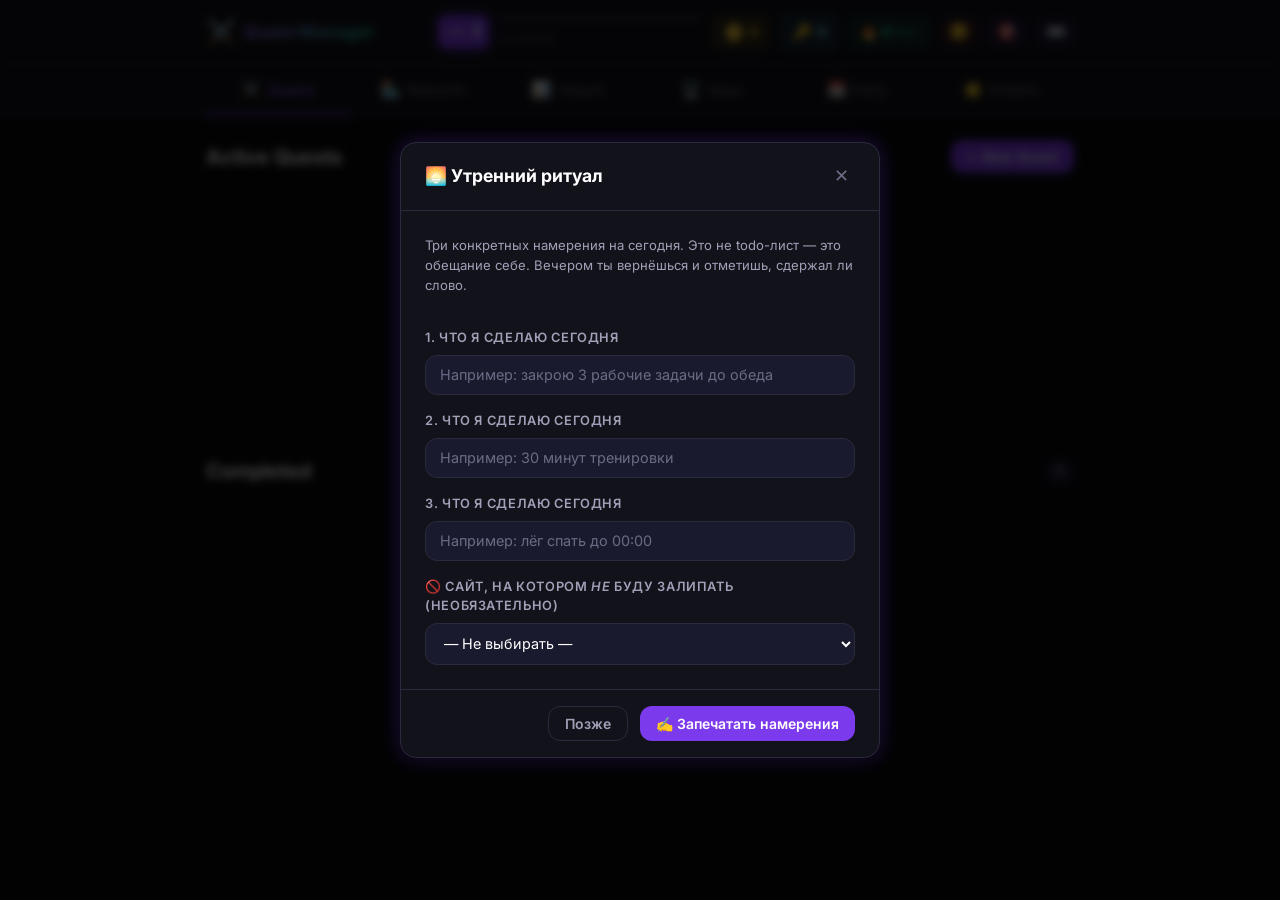
<file: index.html>
<!DOCTYPE html>
<html lang="en">
<head>
  <meta charset="UTF-8">
  <meta name="viewport" content="width=device-width, initial-scale=1.0">
  <title>⚔️ Quest Manager</title>
  <meta name="description" content="Gamified task manager with XP, coins, streaks, dreams and site blocking.">
  <meta name="theme-color" content="#7c3aed">
  <link rel="manifest" href="manifest.webmanifest">
  <link rel="icon" type="image/svg+xml" href="icons/icon.svg">
  <link rel="icon" type="image/png" sizes="128x128" href="questlife-extension/icons/icon128.png">
  <link rel="apple-touch-icon" href="questlife-extension/icons/icon128.png">
  <link rel="preconnect" href="https://fonts.googleapis.com">
  <link rel="preconnect" href="https://fonts.gstatic.com" crossorigin>
  <link href="https://fonts.googleapis.com/css2?family=Inter:wght@400;500;600;700;800&display=swap" rel="stylesheet">
  <link rel="stylesheet" href="style.css?v=20260715-daily-reset">
</head>
<body>

  <!-- ===== HEADER ===== -->
  <header class="header">
    <div class="header-inner">
      <div class="header-brand">
        <span class="header-icon">⚔️</span>
        <span class="header-title">Quest Manager</span>
      </div>
      <div class="header-stats">
        <div class="level-badge">
          <span class="level-label">LVL</span>
          <span class="level-number" id="header-level">1</span>
        </div>
        <div class="xp-container">
          <div class="xp-bar-wrapper">
            <div class="xp-bar" id="xp-bar"></div>
          </div>
          <span class="xp-text" id="xp-text">0 / 100 XP</span>
        </div>
        <div class="coin-badge" id="coin-badge">
          <span class="coin-icon">🪙</span>
          <span class="coin-amount" id="header-coins">0</span>
        </div>
        <div class="key-badge" id="key-badge" title="Keys for lootboxes">
          <span class="key-icon">🔑</span>
          <span class="key-amount" id="header-keys">0</span>
        </div>
        <!-- ===== INTEGRITY STREAK BADGE ===== -->
        <div class="integrity-badge" id="integrity-badge" title="Integrity Streak — days without cheating">
          <span id="integrity-icon">🔥</span>
          <span id="integrity-count">0</span>
          <span class="integrity-label-text">days</span>
        </div>
        <button class="btn-cheat-micro" id="i-cheated-btn" title="Я сорвался — сбросить стрик" aria-label="I Cheated">😔</button>
        <button class="btn-header-icon" id="focus-btn" title="Focus / Pomodoro (F)" aria-label="Focus">🎯</button>
        <button class="btn-header-icon" id="shortcuts-btn" title="Клавиатурные сокращения (?)" aria-label="Keyboard shortcuts">⌨️</button>
        <button class="btn-header-icon pwa-install-btn" id="pwa-install-btn" title="Установить приложение" aria-label="Install PWA" style="display:none;">📲</button>
      </div>
    </div>
  </header>

  <!-- ===== NAVIGATION ===== -->
  <nav class="nav">
    <div class="nav-inner">
      <button class="nav-tab active" data-tab="quests">
        <span class="nav-icon">⚔️</span>
        <span>Quests</span>
      </button>
      <button class="nav-tab" data-tab="rewards">
        <span class="nav-icon">🏪</span>
        <span>Rewards</span>
      </button>
      <button class="nav-tab" data-tab="impact">
        <span class="nav-icon">📊</span>
        <span>Impact</span>
      </button>
      <button class="nav-tab" data-tab="apps">
        <span class="nav-icon">🖥️</span>
        <span>Apps</span>
      </button>
      <button class="nav-tab" data-tab="daily">
        <span class="nav-icon">📅</span>
        <span>Daily</span>
      </button>
      <button class="nav-tab" data-tab="dreams">
        <span class="nav-icon">🌟</span>
        <span>Dreams</span>
      </button>
    </div>
  </nav>

  <!-- ===== MAIN CONTENT ===== -->
  <main class="main">

    <!-- QUESTS SECTION -->
    <section class="section active" id="section-quests">
      <div class="section-header">
        <h2 class="section-title">Active Quests</h2>
        <button class="btn btn-primary" id="add-task-btn">
          <span>+</span> New Quest
        </button>
      </div>
      <div class="task-list" id="active-tasks"></div>

      <div class="section-header" style="margin-top: 2rem;">
        <h2 class="section-title">Completed</h2>
        <span class="badge-count" id="completed-count">0</span>
      </div>
      <div class="task-list" id="completed-tasks"></div>
    </section>

    <!-- REWARDS SECTION -->
    <section class="section" id="section-rewards">
      <div class="section-header">
        <h2 class="section-title">Reward Shop</h2>
        <div style="display:flex;gap:0.5rem;align-items:center;flex-wrap:wrap;">
          <button class="btn btn-cheat-penalty" id="cheat-penalty-btn">⚡ Читерство</button>
          <button class="btn btn-primary" id="add-reward-btn"><span>+</span> New Reward</button>
        </div>
      </div>
      <!-- Extension / Blocked Sites Panel -->
      <div class="extension-panel" id="extension-panel">
        <div class="extension-status" id="extension-status">
          <span id="ext-status-icon">🔄</span>
          <span id="ext-status-text">Проверка расширения QuestLife…</span>
          <a class="ext-install-link" id="ext-install-link" href="https://github.com/motionadoberye/MyWebsite/tree/main/questlife-extension" target="_blank" rel="noopener" style="display:none;">⬇️ Установить расширение</a>
        </div>
        <details class="blocked-sites-details">
          <summary class="blocked-sites-summary">🔒 Заблокированные сайты</summary>
          <div class="blocked-sites-body">
            <div id="blocked-sites-list" class="blocked-sites-list"></div>
            <div class="blocked-site-add">
              <input class="form-input" type="text" id="new-blocked-site" placeholder="youtube.com" autocomplete="off" style="flex:1;">
              <button class="btn btn-primary btn-sm" id="add-blocked-site-btn">+ Добавить</button>
            </div>
          </div>
        </details>
      </div>
      <!-- Daily Gift -->
      <div class="daily-gift-panel" id="daily-gift-panel"></div>
      <!-- Lootboxes -->
      <div class="lootbox-panel" id="lootbox-panel"></div>
      <!-- Daily Discount Banner -->
      <div class="daily-discount-banner" id="daily-discount-banner" style="display:none;">
        🏷️ СКИДКА <span id="discount-pct">50</span>% на первую покупку (<span id="discount-type">будний день</span>)!
      </div>
      <!-- Inflation Banner -->
      <div class="inflation-banner" id="inflation-banner" style="display:none;">
        🔥 ИНФЛЯЦИЯ АКТИВНА — цены повышены на <span id="inflation-pct">50</span>% до полуночи
      </div>
      <!-- Debt Warning -->
      <div class="debt-warning" id="debt-warning" style="display:none;">
        <div class="debt-warning-text">🔻 Ты в долгу! Выполняй задачи, чтобы вернуться в ноль</div>
        <div class="debt-bar-wrapper"><div class="debt-bar" id="debt-bar"></div></div>
        <div class="debt-bar-label" id="debt-bar-label"></div>
      </div>
      <div class="rewards-grid" id="rewards-list"></div>

      <div class="section-header" style="margin-top: 2rem;">
        <h2 class="section-title">Purchase History</h2>
      </div>
      <div class="task-list" id="purchased-rewards"></div>
    </section>

    <!-- IMPACT SECTION -->
    <section class="section" id="section-impact">
      <h2 class="section-title" style="margin-bottom: 1.5rem;">Impact Dashboard</h2>

      <div class="stats-grid">
        <div class="stat-card">
          <div class="stat-icon">✅</div>
          <div class="stat-value" id="stat-total">0</div>
          <div class="stat-label">Total Completed</div>
        </div>
        <div class="stat-card">
          <div class="stat-icon">📅</div>
          <div class="stat-value" id="stat-today">0</div>
          <div class="stat-label">Completed Today</div>
        </div>
        <div class="stat-card">
          <div class="stat-icon">🔥</div>
          <div class="stat-value" id="stat-streak">0</div>
          <div class="stat-label">Current Streak</div>
        </div>
        <div class="stat-card">
          <div class="stat-icon">🏆</div>
          <div class="stat-value" id="stat-best-streak">0</div>
          <div class="stat-label">Best Streak</div>
        </div>
        <div class="stat-card">
          <div class="stat-icon">⭐</div>
          <div class="stat-value" id="stat-xp">0</div>
          <div class="stat-label">Total XP Earned</div>
        </div>
        <div class="stat-card">
          <div class="stat-icon">🪙</div>
          <div class="stat-value" id="stat-coins-earned">0</div>
          <div class="stat-label">Total Coins Earned</div>
        </div>
        <div class="stat-card">
          <div class="stat-icon">🔑</div>
          <div class="stat-value" id="stat-keys-earned">0</div>
          <div class="stat-label">Total Keys Earned</div>
        </div>
        <!-- Integrity Streak Stats -->
        <div class="stat-card">
          <div class="stat-icon">🔥</div>
          <div class="stat-value" id="stat-integrity-streak">0</div>
          <div class="stat-label">Integrity Streak</div>
        </div>
        <div class="stat-card">
          <div class="stat-icon">💎</div>
          <div class="stat-value" id="stat-integrity-best">0</div>
          <div class="stat-label">Best Integrity Streak</div>
        </div>
        <div class="stat-card">
          <div class="stat-icon">😔</div>
          <div class="stat-value" id="stat-integrity-resets">0</div>
          <div class="stat-label">Times Cheated</div>
        </div>
        <!-- Debt Stats -->
        <div class="stat-card">
          <div class="stat-icon">🔻</div>
          <div class="stat-value" id="stat-times-negative">0</div>
          <div class="stat-label">Times in Debt</div>
        </div>
        <div class="stat-card">
          <div class="stat-icon">💀</div>
          <div class="stat-value" id="stat-biggest-debt">0</div>
          <div class="stat-label">Biggest Debt</div>
        </div>
        <!-- Inflation Stats -->
        <div class="stat-card">
          <div class="stat-icon">📈</div>
          <div class="stat-value" id="stat-times-inflated">0</div>
          <div class="stat-label">Times Inflated</div>
        </div>
        <!-- Timer Stats -->
        <div class="stat-card">
          <div class="stat-icon">⏱️</div>
          <div class="stat-value" id="stat-completed-on-time">0</div>
          <div class="stat-label">Completed On Time</div>
        </div>
        <div class="stat-card">
          <div class="stat-icon">⌛</div>
          <div class="stat-value" id="stat-completed-overdue">0</div>
          <div class="stat-label">Completed Overdue</div>
        </div>
        <div class="stat-card">
          <div class="stat-icon">⚔️</div>
          <div class="stat-value" id="stat-penalty-quests">0</div>
          <div class="stat-label">Penalty Quests</div>
        </div>
        <div class="stat-card">
          <div class="stat-icon">💸</div>
          <div class="stat-value" id="stat-penalty-coins-lost">0</div>
          <div class="stat-label">Penalty Coins Lost</div>
        </div>
        <div class="stat-card">
          <div class="stat-icon">🎁</div>
          <div class="stat-value" id="stat-bonus-coins-earned">0</div>
          <div class="stat-label">Bonus Coins Earned</div>
        </div>
        <!-- Dreams Stats -->
        <div class="stat-card">
          <div class="stat-icon">🌟</div>
          <div class="stat-value" id="stat-dreams-created">0</div>
          <div class="stat-label">Dreams Created</div>
        </div>
        <div class="stat-card">
          <div class="stat-icon">🏆</div>
          <div class="stat-value" id="stat-dreams-achieved">0</div>
          <div class="stat-label">Dreams Achieved</div>
        </div>
        <div class="stat-card">
          <div class="stat-icon">⭐</div>
          <div class="stat-value" id="stat-dreams-xp">0</div>
          <div class="stat-label">XP from Dreams</div>
        </div>
      </div>

      <!-- ===== TAB TIME TRACKER CARD ===== -->
      <div class="card" style="margin-top: 1.5rem;">
        <div class="tab-time-header">
          <h3 class="card-title" style="margin-bottom:0;">⏳ Время на разблок-сайтах</h3>
          <div class="tab-time-totals">
            <button class="btn btn-ghost btn-sm" id="open-reflection-btn" title="Открыть вечернюю рефлексию">📝 Рефлексия</button>
            <span>Сегодня: <strong id="tab-time-total-today">0с</strong></span>
            <span>Всего: <strong id="tab-time-total-all">0с</strong></span>
          </div>
        </div>
        <p class="tab-time-intro">
          Расширение считает реальные активные секунды на заблокированных доменах, когда ты их разблокировал. Посмотри цифры — и удивись.
        </p>
        <div id="tab-time-breakdown" class="tab-time-breakdown"></div>
      </div>

      <div class="card" style="margin-top: 1.5rem;">
        <h3 class="card-title">Activity — Last 7 Days</h3>
        <div class="chart" id="activity-chart"></div>
      </div>

      <div class="card" style="margin-top: 1.5rem;">
        <div class="heatmap-header">
          <h3 class="card-title" style="margin-bottom:0;">Activity — Last Year</h3>
          <div class="heatmap-total" id="heatmap-total"></div>
        </div>
        <div class="heatmap-scroll">
          <div class="heatmap-months" id="heatmap-months"></div>
          <div class="heatmap-body">
            <div class="heatmap-days" id="heatmap-days">
              <span>Mon</span><span></span><span>Wed</span><span></span><span>Fri</span><span></span><span>Sun</span>
            </div>
            <div class="heatmap-grid" id="heatmap-grid"></div>
          </div>
        </div>
        <div class="heatmap-legend">
          <span class="heatmap-legend-label">Меньше</span>
          <span class="heatmap-cell heatmap-l0"></span>
          <span class="heatmap-cell heatmap-l1"></span>
          <span class="heatmap-cell heatmap-l2"></span>
          <span class="heatmap-cell heatmap-l3"></span>
          <span class="heatmap-cell heatmap-l4"></span>
          <span class="heatmap-legend-label">Больше</span>
        </div>
      </div>

      <div class="card" style="margin-top: 1.5rem;">
        <div class="heatmap-header">
          <h3 class="card-title" style="margin-bottom:0;">🏅 Achievements</h3>
          <div class="heatmap-total" id="achievements-summary"></div>
        </div>
        <div id="achievements-grid"></div>
      </div>

      <div class="card" style="margin-top: 1.5rem;">
        <h3 class="card-title">Tasks by Category</h3>
        <div id="category-breakdown"></div>
      </div>

      <div class="card" style="margin-top: 1.5rem;">
        <h3 class="card-title">Tasks by Difficulty</h3>
        <div id="difficulty-breakdown"></div>
      </div>

      <!-- Backup & Restore -->
      <div class="card" style="margin-top: 1.5rem;">
        <h3 class="card-title">💾 Backup & Restore</h3>
        <p style="color:var(--text-secondary);font-size:0.85rem;margin-bottom:0.85rem;line-height:1.5;">
          Экспортируй все данные (задачи, награды, статистику, мечты) в JSON-файл или восстанови из резервной копии. Храни бэкапы в надёжном месте!
        </p>
        <div class="backup-actions">
          <button class="btn btn-primary" id="export-data-btn">📤 Экспорт в JSON</button>
          <button class="btn btn-ghost" id="import-data-btn">📥 Импорт из JSON</button>
          <input type="file" id="import-file-input" accept="application/json,.json" hidden>
        </div>
      </div>

      <!-- Notifications & Reminders -->
      <div class="card" style="margin-top: 1.5rem;">
        <h3 class="card-title">🔔 Уведомления</h3>
        <p style="color:var(--text-secondary);font-size:0.85rem;margin-bottom:0.85rem;line-height:1.5;">
          Нативные уведомления приходят через расширение QuestLife. Включи напоминание и укажи время — расширение пнёт тебя каждый день, чтобы ты закрыл ежедневки и не потерял стрик.
        </p>
        <div class="notifications-settings">
          <label class="notif-toggle">
            <input type="checkbox" id="notifications-enabled">
            <span>Показывать уведомления (уровень, ачивки, события)</span>
          </label>
          <label class="notif-toggle">
            <input type="checkbox" id="reminder-enabled">
            <span>Ежедневное напоминание</span>
          </label>
          <div class="notif-row">
            <label for="reminder-time">Время напоминания:</label>
            <input type="time" id="reminder-time" value="20:00">
          </div>
          <div class="notif-row">
            <label for="reminder-message">Текст (необязательно):</label>
            <input type="text" id="reminder-message" placeholder="Например: Закрой задачи дня!" maxlength="120">
          </div>
          <div class="notif-actions">
            <button class="btn btn-primary" id="save-reminder-btn">💾 Сохранить</button>
            <button class="btn btn-ghost" id="test-notif-btn">🔔 Тест уведомления</button>
          </div>
          <div class="notif-status" id="reminder-status"></div>
        </div>
      </div>

      <!-- Danger Zone -->
      <div class="danger-zone" style="margin-top: 1.5rem;">
        <div class="danger-zone-title">⚠️ Danger Zone</div>
        <div class="danger-zone-desc">Irreversible action — all progress, tasks, rewards and statistics will be permanently deleted.</div>
        <button class="btn btn-danger-filled" id="reset-progress-btn">🗑️ Reset All Progress</button>
      </div>
    </section>

    <!-- APPS SECTION -->
    <section class="section" id="section-apps">
      <div class="section-header">
        <h2 class="section-title">🖥️ Время в приложениях</h2>
        <button class="btn btn-ghost btn-sm" id="pc-app-refresh-btn">Проверить</button>
      </div>

      <div class="pc-app-overview">
        <div class="stat-card">
          <div class="stat-icon">🔌</div>
          <div class="stat-value"><span id="pc-app-status" class="pc-app-status offline">Offline</span></div>
          <div class="stat-label">Agent Status</div>
        </div>
        <div class="stat-card">
          <div class="stat-icon">🎮</div>
          <div class="stat-value" id="pc-app-tracked-total">0с</div>
          <div class="stat-label">Tracked Apps 24h</div>
        </div>
        <div class="stat-card">
          <div class="stat-icon">⏱️</div>
          <div class="stat-value" id="pc-app-total">0с</div>
          <div class="stat-label">Total App Time 24h</div>
        </div>
        <div class="stat-card">
          <div class="stat-icon">F</div>
          <div class="stat-value" id="pc-app-focus-total">0с</div>
          <div class="stat-label">Focus 24h</div>
        </div>
      </div>

      <div class="card" style="margin-top: 1.5rem;">
        <div class="pc-app-header">
          <h3 class="card-title" style="margin-bottom:0;">Активность за 24 часа</h3>
          <div class="pc-app-totals">
            <span id="pc-app-cycle">Сброс ежедневно в 03:00</span>
            <span id="pc-app-active">Нет данных</span>
          </div>
        </div>
        <div id="pc-app-breakdown" class="pc-app-breakdown"></div>
      </div>

      <div class="card pc-app-focus-card" style="margin-top: 1rem;">
        <div class="pc-app-header">
          <h3 class="card-title" style="margin-bottom:0;">Focus Apps</h3>
          <div class="pc-app-totals">
            <span>These processes auto-complete focus daily quests.</span>
          </div>
        </div>
        <div class="focus-app-controls">
          <input class="form-input" type="text" id="focus-app-input" placeholder="afterfx.exe">
          <button class="btn btn-primary btn-sm" id="add-focus-app-btn">Add</button>
        </div>
        <div class="focus-app-list" id="focus-app-list"></div>
      </div>
    </section>

    <!-- DAILY SECTION -->
    <section class="section" id="section-daily">
      <div class="section-header">
        <h2 class="section-title">Daily Quests</h2>
        <button class="btn btn-primary" id="add-daily-btn">
          <span>+</span> New Daily
        </button>
      </div>
      <div class="daily-progress-widget" id="daily-progress-widget">
        <span class="daily-progress-text"><strong id="daily-done-count">0</strong> / <span id="daily-total-count">0</span> done today · reset 03:00</span>
        <div class="daily-progress-bar-wrapper">
          <div class="daily-progress-bar" id="daily-pbar" style="width:0%"></div>
        </div>
        <span class="badge-count" id="daily-streak-badge">🔥 0</span>
      </div>
      <div class="task-list" id="daily-tasks-list"></div>
    </section>

    <!-- DREAMS SECTION -->
    <section class="section" id="section-dreams">
      <div class="section-header">
        <h2 class="section-title">🌟 Dreams</h2>
        <button class="btn btn-primary" id="add-dream-btn">
          <span>+</span> New Dream
        </button>
      </div>
      <div id="dreams-list"></div>

      <div class="section-header" style="margin-top: 2rem;">
        <h2 class="section-title">🏆 Достигнутые мечты</h2>
        <span class="badge-count" id="achieved-dreams-count">0</span>
      </div>
      <div id="achieved-dreams-list"></div>
    </section>

  </main>

  <!-- ===== ADD TASK MODAL ===== -->
  <div class="modal-overlay" id="task-modal">
    <div class="modal">
      <div class="modal-header">
        <h3 class="modal-title">New Quest</h3>
        <button class="modal-close" id="close-task-modal" aria-label="Close">✕</button>
      </div>
      <div class="modal-body">
        <div class="form-group">
          <label class="form-label" for="task-title">Quest Title *</label>
          <input class="form-input" type="text" id="task-title" placeholder="Enter quest title…" maxlength="100" autocomplete="off">
        </div>
        <div class="form-group">
          <label class="form-label" for="task-desc">Description</label>
          <textarea class="form-input form-textarea" id="task-desc" placeholder="Optional description…" maxlength="300"></textarea>
        </div>
        <div class="form-group">
          <label class="form-label" for="task-custom-reward">Custom Reward (optional)</label>
          <input class="form-input" type="text" id="task-custom-reward" placeholder="e.g. 20 мин YouTube 🎬" maxlength="100" autocomplete="off">
        </div>
        <div class="form-group">
          <label class="form-label" for="task-custom-reward-timer">Custom Reward Timer (minutes)</label>
          <input class="form-input" type="number" id="task-custom-reward-timer" placeholder="e.g. 20" min="0" max="1440" autocomplete="off">
          <small style="color: var(--text-muted); font-size: 0.75rem; margin-top: 0.25rem; display: block;">When quest is completed, automatically unlock a site for this duration</small>
        </div>
        <div class="form-group">
          <label class="form-label" for="task-custom-reward-site">Site to Unlock (optional)</label>
          <input class="form-input" type="text" id="task-custom-reward-site" placeholder="e.g. youtube.com" maxlength="100" autocomplete="off">
          <small style="color: var(--text-muted); font-size: 0.75rem; margin-top: 0.25rem; display: block;">Domain to unblock when quest is completed (requires timer minutes above)</small>
        </div>
        <label class="key-reward-toggle">
          <input type="checkbox" id="task-key-reward">
          <span>
            <strong>Give 1 key on completion</strong>
            <small>Keys open lootboxes in the reward shop.</small>
          </span>
        </label>
        <div class="form-group">
          <label class="form-label">Difficulty</label>
          <div class="option-grid" id="difficulty-options">
            <button class="option-btn active" data-value="easy">🟢 Easy<small>10 XP · 5 🪙</small></button>
            <button class="option-btn" data-value="medium">🟡 Medium<small>25 XP · 15 🪙</small></button>
            <button class="option-btn" data-value="hard">🟠 Hard<small>50 XP · 30 🪙</small></button>
            <button class="option-btn" data-value="epic">🔴 Epic<small>100 XP · 60 🪙</small></button>
          </div>
        </div>
        <div class="form-group">
          <label class="form-label">Category</label>
          <div class="option-grid option-grid-5" id="category-options">
            <button class="option-btn active" data-value="work">💼 Work</button>
            <button class="option-btn" data-value="study">📚 Study</button>
            <button class="option-btn" data-value="health">💪 Health</button>
            <button class="option-btn" data-value="personal">🏠 Personal</button>
            <button class="option-btn" data-value="creative">🎨 Creative</button>
          </div>
        </div>
        <!-- ===== TIMER SECTION (collapsible) ===== -->
        <div class="form-group timer-toggle-group">
          <button type="button" class="timer-toggle-btn" id="timer-toggle-btn">
            <span class="timer-toggle-icon">⏱️</span>
            <span>Deadline / Timer</span>
            <span class="timer-toggle-arrow" id="timer-toggle-arrow">▼</span>
          </button>
        </div>

        <div class="timer-section" id="timer-section" style="display:none;">
          <!-- Time inputs -->
          <div class="form-group">
            <label class="form-label">Duration</label>
            <div class="timer-inputs-row">
              <div class="timer-input-group">
                <input class="form-input timer-num-input" type="number" id="task-timer-days" min="0" max="365" placeholder="0">
                <span class="timer-input-label">Days</span>
              </div>
              <div class="timer-input-group">
                <input class="form-input timer-num-input" type="number" id="task-timer-hours" min="0" max="23" placeholder="0">
                <span class="timer-input-label">Hours</span>
              </div>
              <div class="timer-input-group">
                <input class="form-input timer-num-input" type="number" id="task-timer-minutes" min="0" max="59" placeholder="0">
                <span class="timer-input-label">Min</span>
              </div>
            </div>
            <!-- Presets -->
            <div class="timer-presets" style="margin-top:0.5rem;">
              <button type="button" class="preset-btn task-preset-btn" data-d="0" data-h="0" data-m="30">30 min</button>
              <button type="button" class="preset-btn task-preset-btn" data-d="0" data-h="1" data-m="0">1 h</button>
              <button type="button" class="preset-btn task-preset-btn" data-d="0" data-h="2" data-m="0">2 h</button>
              <button type="button" class="preset-btn task-preset-btn" data-d="0" data-h="4" data-m="0">4 h</button>
              <button type="button" class="preset-btn task-preset-btn" data-d="1" data-h="0" data-m="0">1 day</button>
              <button type="button" class="preset-btn task-preset-btn" data-d="2" data-h="0" data-m="0">2 days</button>
              <button type="button" class="preset-btn task-preset-btn" data-d="7" data-h="0" data-m="0">1 week</button>
            </div>
          </div>

          <!-- BONUS SECTION -->
          <div class="timer-sub-section" id="bonus-penalty-section" style="display:none;">
            <div class="timer-sub-title">🎁 Bonus for completing early</div>
            <div class="form-group" style="margin-bottom:0.6rem;">
              <label class="form-label" style="font-size:0.78rem;">Bonus coins (fixed)</label>
              <input class="form-input" type="number" id="task-bonus-coins" min="0" max="9999" placeholder="e.g. 10">
            </div>
            <div class="form-group" style="margin-bottom:0.6rem;">
              <label class="form-label" style="font-size:0.78rem;">Bonus % to base reward</label>
              <input class="form-input" type="number" id="task-bonus-pct" min="0" max="500" placeholder="e.g. 25">
            </div>
            <div class="form-group" style="margin-bottom:0.6rem;">
              <label class="form-label" style="font-size:0.78rem;">Custom reward text</label>
              <input class="form-input" type="text" id="task-bonus-custom" maxlength="100" placeholder="e.g. Кексик 🧁" autocomplete="off">
            </div>

            <!-- PENALTY SECTION -->
            <div class="timer-sub-title" style="margin-top:1rem;">⚔️ Penalty for overdue</div>
            <div class="form-group" style="margin-bottom:0.6rem;">
              <label class="form-label" style="font-size:0.78rem;">Penalty coins (deducted)</label>
              <input class="form-input" type="number" id="task-penalty-coins" min="0" max="9999" placeholder="e.g. 20">
            </div>
            <div class="form-group" style="margin-bottom:0.6rem;">
              <label class="form-label" style="font-size:0.78rem;">Penalty quest title</label>
              <input class="form-input" type="text" id="task-penalty-quest-title" maxlength="100" placeholder="e.g. Отжаться 20 раз" autocomplete="off">
            </div>
            <div class="form-group" style="margin-bottom:0;">
              <label class="form-label" style="font-size:0.78rem;">Penalty quest difficulty</label>
              <div class="option-grid" id="penalty-difficulty-options">
                <button class="option-btn active" data-value="easy">🟢 Easy</button>
                <button class="option-btn" data-value="medium">🟡 Medium</button>
                <button class="option-btn" data-value="hard">🟠 Hard</button>
                <button class="option-btn" data-value="epic">🔴 Epic</button>
              </div>
            </div>
          </div>
        </div>
      </div>
      <div class="modal-footer">
        <button class="btn btn-ghost" id="cancel-task-btn">Cancel</button>
        <button class="btn btn-primary" id="save-task-btn">Add Quest</button>
      </div>
    </div>
  </div>

  <!-- ===== ADD REWARD MODAL ===== -->
  <div class="modal-overlay" id="reward-modal">
    <div class="modal">
      <div class="modal-header">
        <h3 class="modal-title">New Reward</h3>
        <button class="modal-close" id="close-reward-modal" aria-label="Close">✕</button>
      </div>
      <div class="modal-body">
        <div class="form-group">
          <label class="form-label" for="reward-title">Reward Title *</label>
          <input class="form-input" type="text" id="reward-title" placeholder="e.g. Coffee Break" maxlength="100" autocomplete="off">
        </div>
        <div class="form-group">
          <label class="form-label" for="reward-emoji">Emoji Icon</label>
          <input class="form-input" type="text" id="reward-emoji" placeholder="e.g. ☕" maxlength="4" autocomplete="off">
        </div>
        <div class="form-group">
          <label class="form-label" for="reward-price">Price (coins) *</label>
          <input class="form-input" type="number" id="reward-price" placeholder="e.g. 50" min="1" max="9999">
        </div>
        <div class="form-group">
          <label class="form-label" for="reward-timer">Timer Duration <small style="text-transform:none;font-weight:400;color:var(--text-muted)">(optional, minutes)</small></label>
          <input class="form-input" type="number" id="reward-timer" placeholder="e.g. 60" min="1" max="600">
          <div class="timer-presets">
            <button type="button" class="preset-btn" data-minutes="15">15 min</button>
            <button type="button" class="preset-btn" data-minutes="30">30 min</button>
            <button type="button" class="preset-btn" data-minutes="45">45 min</button>
            <button type="button" class="preset-btn" data-minutes="60">60 min</button>
            <button type="button" class="preset-btn" data-minutes="90">90 min</button>
            <button type="button" class="preset-btn" data-minutes="120">120 min</button>
          </div>
        </div>
        <!-- Linked site for extension blocking (shown only if timer is set) -->
        <div class="form-group" id="reward-linked-site-group" style="display:none;">
          <label class="form-label" for="reward-linked-site">🔗 Привязать к сайту <small style="text-transform:none;font-weight:400;color:var(--text-muted)">(расширение QuestLife разблокирует на время таймера)</small></label>
          <select class="form-input" id="reward-linked-site">
            <option value="">— Нет привязки —</option>
          </select>
          <input class="form-input" type="text" id="reward-linked-site-custom" placeholder="например: discord.com" maxlength="100" autocomplete="off" style="display:none; margin-top:0.5rem;">
        </div>
      </div>
      <div class="modal-footer">
        <button class="btn btn-ghost" id="cancel-reward-btn">Cancel</button>
        <button class="btn btn-primary" id="save-reward-btn">Add Reward</button>
      </div>
    </div>
  </div>

  <!-- ===== LEVEL UP OVERLAY ===== -->
  <div class="levelup-overlay" id="levelup-overlay">
    <div class="levelup-content">
      <div class="levelup-emoji">🎉</div>
      <div class="levelup-title">LEVEL UP!</div>
      <div class="levelup-subtitle">You reached level <span id="levelup-number"></span></div>
      <div class="levelup-reward" id="levelup-reward"></div>
      <div class="levelup-hint">Tap anywhere to continue</div>
    </div>
  </div>

  <!-- ===== ADD DAILY QUEST MODAL ===== -->
  <div class="modal-overlay" id="daily-modal">
    <div class="modal">
      <div class="modal-header">
        <h3 class="modal-title">📅 New Daily Quest</h3>
        <button class="modal-close" id="close-daily-modal" aria-label="Close">✕</button>
      </div>
      <div class="modal-body">
        <div class="form-group">
          <label class="form-label" for="daily-title">Quest Title *</label>
          <input class="form-input" type="text" id="daily-title" placeholder="e.g. Morning Workout" maxlength="100" autocomplete="off">
        </div>
        <div class="form-group">
          <label class="form-label" for="daily-desc">Description</label>
          <textarea class="form-input form-textarea" id="daily-desc" placeholder="Optional description…" maxlength="300"></textarea>
        </div>
        <div class="form-group">
          <label class="form-label" for="daily-completion-type">Completion</label>
          <select class="form-input" id="daily-completion-type">
            <option value="manual">Manual check-off</option>
            <option value="app-time">Time in a desktop app</option>
          </select>
        </div>
        <div class="daily-app-automation" id="daily-app-automation" hidden>
          <div class="form-group">
            <label class="form-label" for="daily-app-process">App process *</label>
            <input class="form-input" type="text" id="daily-app-process" list="daily-app-process-options" placeholder="afterfx.exe" autocomplete="off" spellcheck="false">
            <datalist id="daily-app-process-options"></datalist>
            <span class="form-hint">Choose a detected process or enter its .exe name.</span>
          </div>
          <div class="form-group">
            <label class="form-label" for="daily-app-minutes">Target minutes *</label>
            <input class="form-input" type="number" id="daily-app-minutes" min="1" max="1440" step="1" value="20" inputmode="numeric">
          </div>
          <div class="daily-app-agent-status" id="daily-app-agent-status"></div>
        </div>
        <div class="form-group">
          <label class="form-label">Difficulty</label>
          <div class="option-grid" id="daily-difficulty-options">
            <button class="option-btn active" data-value="easy">🟢 Easy<small>10 XP · 5 🪙</small></button>
            <button class="option-btn" data-value="medium">🟡 Medium<small>25 XP · 15 🪙</small></button>
            <button class="option-btn" data-value="hard">🟠 Hard<small>50 XP · 30 🪙</small></button>
            <button class="option-btn" data-value="epic">🔴 Epic<small>100 XP · 60 🪙</small></button>
          </div>
        </div>
        <div class="form-group">
          <label class="form-label">Category</label>
          <div class="option-grid option-grid-5" id="daily-category-options">
            <button class="option-btn active" data-value="work">💼 Work</button>
            <button class="option-btn" data-value="study">📚 Study</button>
            <button class="option-btn" data-value="health">💪 Health</button>
            <button class="option-btn" data-value="personal">🏠 Personal</button>
            <button class="option-btn" data-value="creative">🎨 Creative</button>
          </div>
        </div>
      </div>
      <div class="modal-footer">
        <button class="btn btn-ghost" id="cancel-daily-btn">Cancel</button>
        <button class="btn btn-primary" id="save-daily-btn">Add Daily Quest</button>
      </div>
    </div>
  </div>

  <!-- ===== RESET PROGRESS MODAL ===== -->
  <div class="modal-overlay" id="reset-modal">
    <div class="modal">
      <div class="modal-header">
        <h3 class="modal-title">⚠️ Reset All Progress</h3>
        <button class="modal-close" id="close-reset-modal" aria-label="Close">✕</button>
      </div>
      <div class="modal-body">
        <p style="color:var(--text-secondary);font-size:0.9rem;line-height:1.6;">
          Ты уверен? Это действие нельзя отменить. Весь прогресс, задачи, награды и статистика будут удалены.
        </p>
        <div class="form-group" style="margin-top:0.5rem;">
          <label class="form-label" for="reset-confirm">Type <strong style="color:var(--accent-red)">RESET</strong> to confirm</label>
          <input class="form-input reset-confirm-input" type="text" id="reset-confirm" placeholder="RESET" maxlength="10" autocomplete="off">
        </div>
      </div>
      <div class="modal-footer">
        <button class="btn btn-ghost" id="cancel-reset-btn">Cancel</button>
        <button class="btn btn-danger-filled" id="confirm-reset-btn" disabled>Reset Everything</button>
      </div>
    </div>
  </div>

  <!-- ===== CHEAT PENALTY MODAL ===== -->
  <div class="modal-overlay" id="cheat-penalty-modal">
    <div class="modal">
      <div class="modal-header">
        <h3 class="modal-title">⚡ Штраф за читерство</h3>
        <button class="modal-close" id="close-cheat-penalty-modal" aria-label="Close">✕</button>
      </div>
      <div class="modal-body">
        <p style="color:var(--text-secondary);font-size:0.9rem;line-height:1.6;">
          Ты читерил? Монеты не спишутся, но <strong>ВСЕ цены в магазине вырастут на 50%</strong> до конца дня. Честность — это достоинство! 💪
        </p>
        <p id="cheat-penalty-info" style="color:var(--accent-orange);font-size:0.85rem;margin-top:0.5rem;"></p>
      </div>
      <div class="modal-footer">
        <button class="btn btn-ghost" id="cancel-cheat-penalty-btn">Отмена</button>
        <button class="btn btn-cheat-penalty-confirm" id="confirm-cheat-penalty-btn">Да, я читерил 😔</button>
      </div>
    </div>
  </div>

  <!-- ===== STREAK RESET (I CHEATED) MODAL ===== -->
  <div class="modal-overlay" id="streak-reset-modal">
    <div class="modal">
      <div class="modal-header">
        <h3 class="modal-title">😔 Я сорвался</h3>
        <button class="modal-close" id="close-streak-reset-modal" aria-label="Close">✕</button>
      </div>
      <div class="modal-body">
        <p style="color:var(--text-secondary);font-size:0.9rem;line-height:1.6;">
          Ты уверен? Твой стрик в <strong id="streak-reset-days">0</strong> дней будет сброшен. Это больно, но честность — это сила.
        </p>
      </div>
      <div class="modal-footer">
        <button class="btn btn-ghost" id="cancel-streak-reset-btn">Отмена</button>
        <button class="btn btn-danger-filled" id="confirm-streak-reset-btn">Сбросить стрик</button>
      </div>
    </div>
  </div>

  <!-- ===== KEYBOARD SHORTCUTS MODAL ===== -->
  <div class="modal-overlay" id="shortcuts-modal">
    <div class="modal">
      <div class="modal-header">
        <h3 class="modal-title">⌨️ Клавиатурные сокращения</h3>
        <button class="modal-close" id="close-shortcuts-modal" aria-label="Close">✕</button>
      </div>
      <div class="modal-body">
        <div class="shortcuts-grid">
          <div class="shortcut-group-title">Навигация</div>
          <div class="shortcut-row"><kbd>1</kbd><span>Quests</span></div>
          <div class="shortcut-row"><kbd>2</kbd><span>Rewards</span></div>
          <div class="shortcut-row"><kbd>3</kbd> <span>(или <kbd>D</kbd>)</span><span>Dashboard (Impact)</span></div>
          <div class="shortcut-row"><kbd>4</kbd> <span>(или <kbd>A</kbd>)</span><span>Apps</span></div>
          <div class="shortcut-row"><kbd>5</kbd> <span>(или <kbd>L</kbd>)</span><span>Daily</span></div>
          <div class="shortcut-row"><kbd>6</kbd> <span>(или <kbd>M</kbd>)</span><span>Dreams</span></div>

          <div class="shortcut-group-title">Действия</div>
          <div class="shortcut-row"><kbd>N</kbd><span>Создать новое (по текущей вкладке)</span></div>
          <div class="shortcut-row"><kbd>F</kbd><span>Focus / Pomodoro</span></div>
          <div class="shortcut-row"><kbd>Q</kbd><span>Быстро в Quests</span></div>
          <div class="shortcut-row"><kbd>R</kbd><span>Быстро в Rewards</span></div>
          <div class="shortcut-row"><kbd>A</kbd><span>Быстро в Apps</span></div>

          <div class="shortcut-group-title">Интерфейс</div>
          <div class="shortcut-row"><kbd>Esc</kbd><span>Закрыть окно</span></div>
          <div class="shortcut-row"><kbd>?</kbd><span>Показать эту справку</span></div>
        </div>
        <p style="color:var(--text-muted);font-size:0.78rem;margin-top:0.75rem;">Сокращения не работают во время ввода текста.</p>
      </div>
      <div class="modal-footer">
        <button class="btn btn-primary" id="ok-shortcuts-btn">OK</button>
      </div>
    </div>
  </div>

  <!-- ===== FOCUS / POMODORO MODAL ===== -->
  <div class="modal-overlay" id="focus-modal">
    <div class="modal modal-wide">
      <div class="modal-header">
        <h3 class="modal-title">🎯 Focus / Pomodoro</h3>
        <button class="modal-close" id="close-focus-modal" aria-label="Close">✕</button>
      </div>
      <div class="modal-body">
        <!-- Phase badge -->
        <div class="focus-phase" id="focus-phase-badge">Готов к фокусу</div>

        <!-- Big timer display -->
        <div class="focus-timer-display" id="focus-timer-display">25:00</div>

        <!-- Session counter -->
        <div class="focus-session-info" id="focus-session-info">
          Сессия <span id="focus-session-current">0</span> / 4 до длинного перерыва
        </div>

        <!-- Controls -->
        <div class="focus-controls">
          <button class="btn btn-primary" id="focus-start-btn">▶️ Старт</button>
          <button class="btn btn-ghost"   id="focus-pause-btn" style="display:none;">⏸ Пауза</button>
          <button class="btn btn-ghost"   id="focus-resume-btn" style="display:none;">▶️ Продолжить</button>
          <button class="btn btn-ghost"   id="focus-skip-btn" style="display:none;">⏭ Пропустить фазу</button>
          <button class="btn btn-danger"  id="focus-stop-btn" style="display:none;">⏹ Стоп</button>
        </div>

        <!-- Settings (collapsed while running) -->
        <div class="focus-settings" id="focus-settings">
          <div class="focus-settings-title">Настройки</div>
          <div class="focus-settings-grid">
            <div class="focus-settings-item">
              <label>Работа (мин)</label>
              <input class="form-input" type="number" id="focus-work-min" min="1" max="90" value="25">
            </div>
            <div class="focus-settings-item">
              <label>Короткий перерыв</label>
              <input class="form-input" type="number" id="focus-short-min" min="1" max="30" value="5">
            </div>
            <div class="focus-settings-item">
              <label>Длинный перерыв</label>
              <input class="form-input" type="number" id="focus-long-min" min="1" max="60" value="15">
            </div>
          </div>
          <div class="focus-presets">
            <button type="button" class="preset-btn" data-work="25" data-short="5"  data-long="15">25/5 (классика)</button>
            <button type="button" class="preset-btn" data-work="50" data-short="10" data-long="20">50/10 (глубокий)</button>
            <button type="button" class="preset-btn" data-work="15" data-short="3"  data-long="10">15/3 (короткий)</button>
          </div>
          <label class="focus-block-toggle">
            <input type="checkbox" id="focus-block-sites" checked>
            <span>🔒 Блокировать отвлекающие сайты во время фокуса (остановит активные разблокировки)</span>
          </label>

          <div class="focus-reward-section">
            <div class="focus-section-title">🎁 Награда за фокус</div>
            <p class="focus-section-desc">
              Завершил work-фазу — на время break-фазы автоматически разблокируется выбранный сайт. Таймер идёт параллельно отдыху и не ставится на паузу.
            </p>
            <select class="form-input" id="focus-reward-site">
              <option value="">— Не использовать —</option>
            </select>
          </div>

          <div class="focus-sound-section">
            <div class="focus-section-title">🎧 Звук фокуса</div>
            <p class="focus-section-desc">
              Фоновый шум во время work-фазы (на break автоматически выключается). Звуки генерируются в браузере, ничего не качается.
            </p>
            <div class="focus-sound-grid" id="focus-sound-grid"></div>
            <div class="focus-volume-row">
              <label for="focus-volume">🔊 Громкость</label>
              <input type="range" id="focus-volume" min="0" max="100" value="50" step="1">
            </div>
          </div>
        </div>

        <!-- Stats summary -->
        <div class="focus-stats">
          <div class="focus-stat">
            <div class="focus-stat-value" id="focus-stat-total">0</div>
            <div class="focus-stat-label">Всего сессий</div>
          </div>
          <div class="focus-stat">
            <div class="focus-stat-value" id="focus-stat-minutes">0</div>
            <div class="focus-stat-label">Минут фокуса</div>
          </div>
          <div class="focus-stat">
            <div class="focus-stat-value" id="focus-stat-today">0</div>
            <div class="focus-stat-label">Сегодня</div>
          </div>
        </div>

        <p style="font-size:0.78rem;color:var(--text-muted);margin-top:0.85rem;">
          +5 XP и +3 🪙 за каждую завершённую рабочую сессию. Каждые 4 сессии → длинный перерыв.
        </p>
      </div>
    </div>
  </div>

  <!-- ===== RED FLASH OVERLAY (streak reset animation) ===== -->
  <div class="red-flash-overlay" id="red-flash-overlay"></div>

  <!-- ===== TOAST CONTAINER ===== -->
  <div class="toast-container" id="toast-container" aria-live="polite"></div>

  <!-- ===== FLOATING TIMERS ===== -->
  <div class="timers-container" id="timers-container"></div>

  <!-- ===== ADD/EDIT DREAM MODAL ===== -->
  <div class="modal-overlay" id="dream-modal">
    <div class="modal modal-wide">
      <div class="modal-header">
        <h3 class="modal-title" id="dream-modal-title">🌟 New Dream</h3>
        <button class="modal-close" id="close-dream-modal" aria-label="Close">✕</button>
      </div>
      <div class="modal-body">
        <!-- Emoji picker -->
        <div class="form-group">
          <label class="form-label">Emoji / Icon</label>
          <div class="dream-emoji-grid">
            <button type="button" class="dream-emoji-btn active" data-emoji="🌟">🌟</button>
            <button type="button" class="dream-emoji-btn" data-emoji="🎨">🎨</button>
            <button type="button" class="dream-emoji-btn" data-emoji="💰">💰</button>
            <button type="button" class="dream-emoji-btn" data-emoji="🎓">🎓</button>
            <button type="button" class="dream-emoji-btn" data-emoji="🏋️">🏋️</button>
            <button type="button" class="dream-emoji-btn" data-emoji="🌍">🌍</button>
            <button type="button" class="dream-emoji-btn" data-emoji="💻">💻</button>
            <button type="button" class="dream-emoji-btn" data-emoji="🎵">🎵</button>
            <button type="button" class="dream-emoji-btn" data-emoji="🚀">🚀</button>
            <button type="button" class="dream-emoji-btn" data-emoji="❤️">❤️</button>
            <button type="button" class="dream-emoji-btn" data-emoji="🏠">🏠</button>
            <button type="button" class="dream-emoji-btn" data-emoji="📚">📚</button>
          </div>
        </div>
        <!-- Title -->
        <div class="form-group">
          <label class="form-label" for="dream-title">Dream Title *</label>
          <input class="form-input" type="text" id="dream-title" placeholder="e.g. Зарабатывать $500+ на моушн дизайне" maxlength="100" autocomplete="off">
        </div>
        <!-- Description -->
        <div class="form-group">
          <label class="form-label" for="dream-desc">Description</label>
          <textarea class="form-input form-textarea" id="dream-desc" placeholder="Detailed description, plan, thoughts…" maxlength="500"></textarea>
        </div>
        <!-- Custom Reward -->
        <div class="form-group">
          <label class="form-label" for="dream-custom-reward">Reward for achieving (optional)</label>
          <input class="form-input" type="text" id="dream-custom-reward" placeholder="e.g. Купить себе PS5 🎮" maxlength="100" autocomplete="off">
        </div>
        <!-- XP and Coins -->
        <div class="form-group">
          <label class="form-label">XP &amp; Coins for achieving *</label>
          <div class="timer-inputs-row">
            <div class="timer-input-group">
              <input class="form-input timer-num-input" type="number" id="dream-xp" min="1" max="99999" placeholder="500">
              <span class="timer-input-label">XP</span>
            </div>
            <div class="timer-input-group">
              <input class="form-input timer-num-input" type="number" id="dream-coins" min="0" max="99999" placeholder="200">
              <span class="timer-input-label">Coins</span>
            </div>
          </div>
        </div>
        <!-- Stages -->
        <div class="form-group">
          <label class="form-label" for="dream-stages">Number of stages <small style="text-transform:none;font-weight:400;color:var(--text-muted)">(optional, 0 = none)</small></label>
          <input class="form-input" type="number" id="dream-stages" min="0" max="100" placeholder="0">
        </div>
        <!-- Dynamic stage label inputs -->
        <div id="dream-stage-labels" class="form-group" style="display:none;"></div>
        <!-- Timer -->
        <div class="form-group timer-toggle-group">
          <button type="button" class="timer-toggle-btn" id="dream-timer-toggle-btn">
            <span class="timer-toggle-icon">⏱️</span>
            <span>Deadline / Timer</span>
            <span class="timer-toggle-arrow" id="dream-timer-toggle-arrow">▼</span>
          </button>
        </div>
        <div class="timer-section" id="dream-timer-section" style="display:none;">
          <div class="form-group">
            <label class="form-label">Duration</label>
            <div class="timer-inputs-row">
              <div class="timer-input-group">
                <input class="form-input timer-num-input" type="number" id="dream-timer-days" min="0" max="3650" placeholder="0">
                <span class="timer-input-label">Days</span>
              </div>
              <div class="timer-input-group">
                <input class="form-input timer-num-input" type="number" id="dream-timer-hours" min="0" max="23" placeholder="0">
                <span class="timer-input-label">Hours</span>
              </div>
              <div class="timer-input-group">
                <input class="form-input timer-num-input" type="number" id="dream-timer-minutes" min="0" max="59" placeholder="0">
                <span class="timer-input-label">Min</span>
              </div>
            </div>
            <div class="timer-presets" style="margin-top:0.5rem;">
              <button type="button" class="preset-btn dream-preset-btn" data-d="7"   data-h="0" data-m="0">1 week</button>
              <button type="button" class="preset-btn dream-preset-btn" data-d="30"  data-h="0" data-m="0">1 month</button>
              <button type="button" class="preset-btn dream-preset-btn" data-d="90"  data-h="0" data-m="0">3 months</button>
              <button type="button" class="preset-btn dream-preset-btn" data-d="180" data-h="0" data-m="0">6 months</button>
              <button type="button" class="preset-btn dream-preset-btn" data-d="365" data-h="0" data-m="0">1 year</button>
            </div>
          </div>
          <div class="timer-sub-section" id="dream-bonus-penalty-section" style="display:none;">
            <div class="timer-sub-title">🎁 Bonus for achieving early</div>
            <div class="form-group" style="margin-bottom:0.6rem;">
              <label class="form-label" style="font-size:0.78rem;">Bonus coins (fixed)</label>
              <input class="form-input" type="number" id="dream-bonus-coins" min="0" max="99999" placeholder="e.g. 100">
            </div>
            <div class="form-group" style="margin-bottom:0.6rem;">
              <label class="form-label" style="font-size:0.78rem;">Custom reward text</label>
              <input class="form-input" type="text" id="dream-bonus-custom" maxlength="100" placeholder="e.g. Купить торт 🎂" autocomplete="off">
            </div>
            <div class="timer-sub-title" style="margin-top:1rem;">⚔️ Penalty for overdue</div>
            <div class="form-group" style="margin-bottom:0;">
              <label class="form-label" style="font-size:0.78rem;">Penalty coins (deducted)</label>
              <input class="form-input" type="number" id="dream-penalty-coins" min="0" max="99999" placeholder="e.g. 50">
            </div>
          </div>
        </div>
      </div>
      <div class="modal-footer">
        <button class="btn btn-ghost" id="cancel-dream-btn">Cancel</button>
        <button class="btn btn-primary" id="save-dream-btn">Add Dream</button>
      </div>
    </div>
  </div>

  <!-- ===== MORNING INTENTIONS MODAL ===== -->
  <div class="modal-overlay" id="morning-modal">
    <div class="modal">
      <div class="modal-header">
        <h3 class="modal-title">🌅 Утренний ритуал</h3>
        <button class="modal-close" id="close-morning-modal" aria-label="Close">✕</button>
      </div>
      <div class="modal-body">
        <p class="modal-intro-text" style="margin-top:0;">
          Три конкретных намерения на сегодня. Это не todo-лист — это обещание себе. Вечером ты вернёшься и отметишь, сдержал ли слово.
        </p>
        <div class="form-group">
          <label class="form-label" for="morning-int-1">1. Что я сделаю сегодня</label>
          <input class="form-input" type="text" id="morning-int-1" placeholder="Например: закрою 3 рабочие задачи до обеда" maxlength="200" autocomplete="off">
        </div>
        <div class="form-group">
          <label class="form-label" for="morning-int-2">2. Что я сделаю сегодня</label>
          <input class="form-input" type="text" id="morning-int-2" placeholder="Например: 30 минут тренировки" maxlength="200" autocomplete="off">
        </div>
        <div class="form-group">
          <label class="form-label" for="morning-int-3">3. Что я сделаю сегодня</label>
          <input class="form-input" type="text" id="morning-int-3" placeholder="Например: лёг спать до 00:00" maxlength="200" autocomplete="off">
        </div>
        <div class="form-group">
          <label class="form-label" for="morning-avoid-site">🚫 Сайт, на котором <em>не</em> буду залипать (необязательно)</label>
          <select class="form-input" id="morning-avoid-site"></select>
        </div>
      </div>
      <div class="modal-footer">
        <button class="btn btn-ghost" id="skip-morning-btn">Позже</button>
        <button class="btn btn-primary" id="save-morning-btn" disabled>✍️ Запечатать намерения</button>
      </div>
    </div>
  </div>

  <!-- ===== EVENING REFLECTION MODAL ===== -->
  <div class="modal-overlay" id="reflection-modal">
    <div class="modal">
      <div class="modal-header">
        <h3 class="modal-title">🌙 Вечерняя рефлексия</h3>
        <button class="modal-close" id="close-reflection-modal" aria-label="Close">✕</button>
      </div>
      <div class="modal-body">
        <p class="modal-intro-text" style="margin-top:0;">
          Отметь честно, выполнил ли утренние намерения. Не лги: метрика всё равно будет видна только тебе, а шанс стать лучше начинается с правды.
        </p>
        <div class="form-group">
          <label class="form-label">Утренние намерения</label>
          <div id="reflection-intentions"></div>
        </div>
        <div class="form-group">
          <label class="form-label" for="reflection-rating">
            Самооценка дня: <strong id="reflection-rating-value">5</strong> / 10
          </label>
          <input type="range" id="reflection-rating" min="1" max="10" value="5" step="1" style="width:100%;">
        </div>
        <div class="form-group">
          <label class="form-label" for="reflection-wasted">Сколько минут профукал сегодня (по ощущению)</label>
          <input class="form-input" type="number" id="reflection-wasted" min="0" max="1440" placeholder="0">
        </div>
        <div class="form-group">
          <label class="form-label" for="reflection-note">Одна фраза (необязательно)</label>
          <textarea class="form-input form-textarea" id="reflection-note" placeholder="Что работало, что нет, что сделаю иначе завтра" maxlength="500"></textarea>
        </div>
      </div>
      <div class="modal-footer">
        <button class="btn btn-ghost" id="cancel-reflection-btn">Отмена</button>
        <button class="btn btn-primary" id="save-reflection-btn">💾 Сохранить рефлексию</button>
      </div>
    </div>
  </div>

  <!-- ===== DREAM ACHIEVED OVERLAY ===== -->
  <div class="dream-achieved-overlay" id="dream-achieved-overlay">
    <div class="dream-achieved-content">
      <div class="dream-achieved-stars">⭐ ⭐ ⭐</div>
      <div class="dream-achieved-title">🌟 МЕЧТА ДОСТИГНУТА! 🌟</div>
      <div class="dream-achieved-name" id="dream-achieved-name"></div>
      <div class="dream-achieved-rewards" id="dream-achieved-rewards"></div>
      <div class="dream-achieved-custom" id="dream-achieved-custom"></div>
      <div class="dream-achieved-hint">Нажми куда угодно чтобы продолжить</div>
    </div>
  </div>

  <script src="app.js?v=20260715-daily-reset"></script>
</body>
</html>
</file>
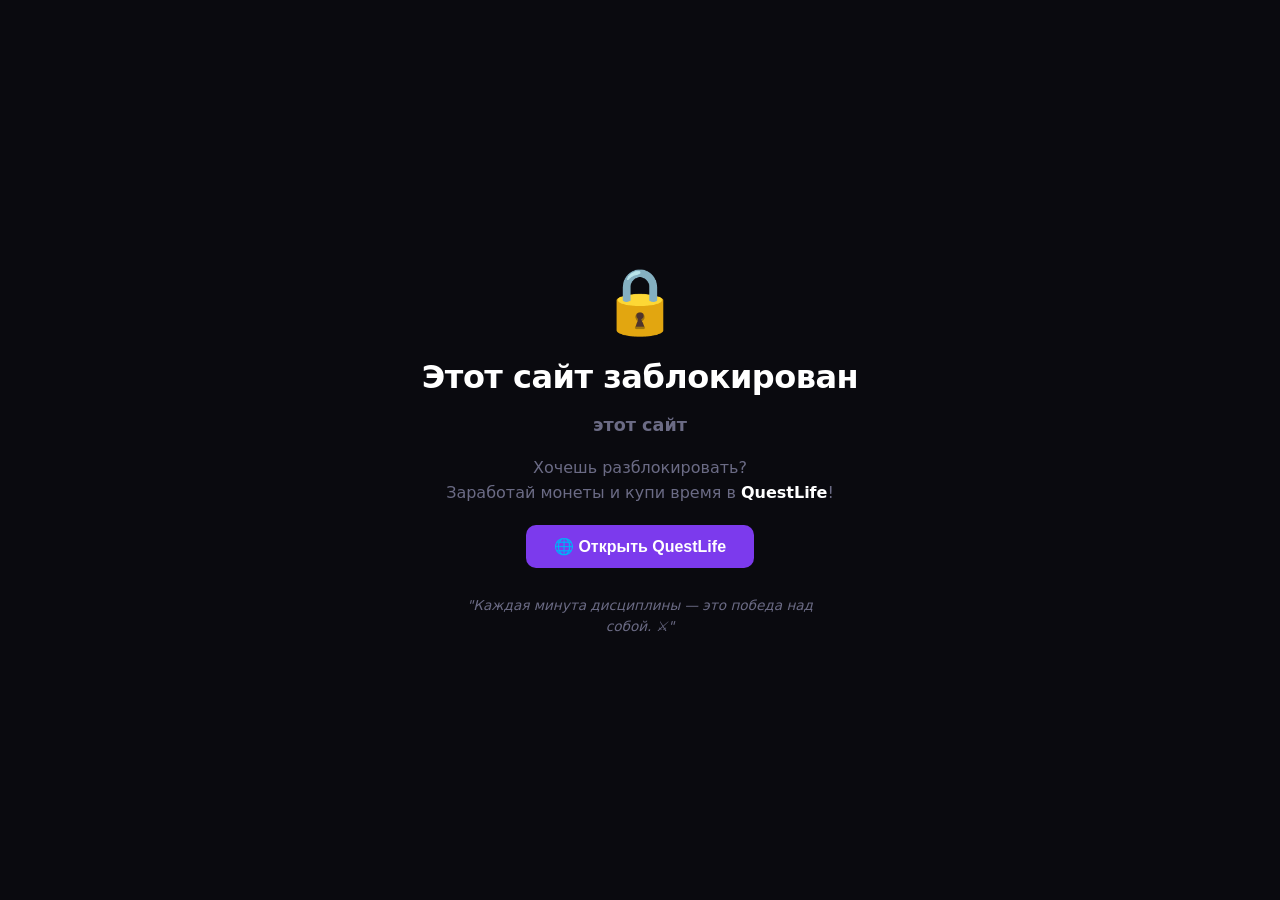
<file: questlife-extension/blocked.html>
<!DOCTYPE html>
<html lang="ru">
<head>
  <meta charset="UTF-8">
  <meta name="viewport" content="width=device-width, initial-scale=1.0">
  <title>Сайт заблокирован — QuestLife</title>
  <link rel="stylesheet" href="blocked.css">
</head>
<body>

  <div class="container">
    <!-- Lock icon -->
    <div class="lock-icon">🔒</div>

    <!-- Main message -->
    <h1 class="title">Этот сайт заблокирован</h1>
    <p class="subtitle" id="domain-label"></p>

    <p class="desc">
      Хочешь разблокировать?<br>
      Заработай монеты и купи время в <strong>QuestLife</strong>!
    </p>

    <!-- Coin balance (if available) -->
    <div class="coin-badge" id="coin-badge" style="display:none">
      🪙 У тебя сейчас: <strong id="coin-amount">0</strong> монет
    </div>

    <!-- Linked rewards (if any reward unlocks this domain) -->
    <div class="linked-rewards" id="linked-rewards" style="display:none">
      <div class="linked-rewards-title">🎁 Награды для разблокировки:</div>
      <div id="linked-rewards-list"></div>
    </div>

    <!-- Paused timer hint -->
    <div class="paused-hint" id="paused-hint" style="display:none">
      <span id="paused-hint-text"></span>
      <button class="btn btn-accent" id="resume-btn">▶️ Продолжить</button>
    </div>

    <!-- CTA -->
    <button class="btn btn-primary" id="open-questlife-btn">🌐 Открыть QuestLife</button>

    <!-- Motivational quote -->
    <div class="quote" id="quote"></div>
  </div>

  <script src="blocked.js"></script>
</body>
</html>
</file>
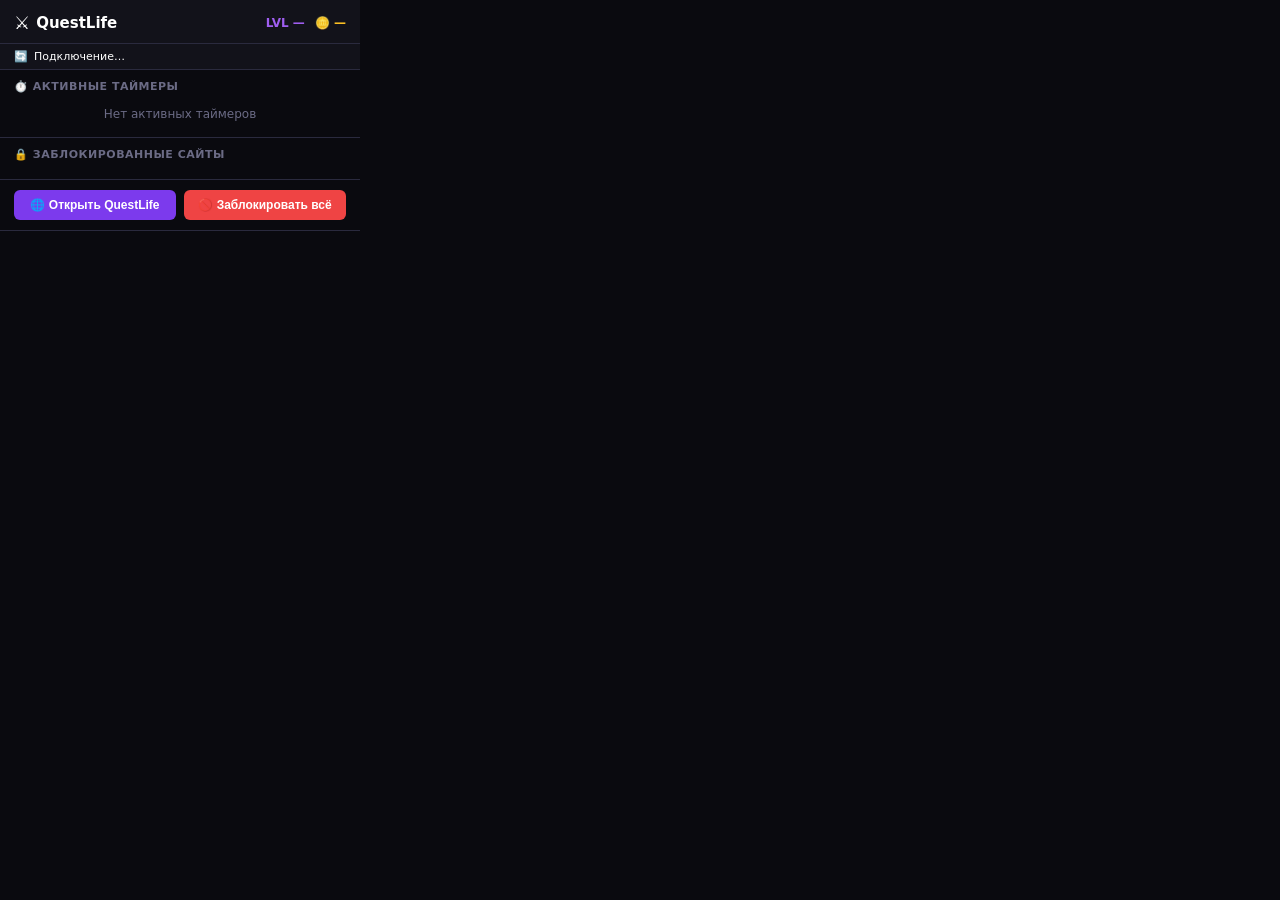
<file: questlife-extension/popup.html>
<!DOCTYPE html>
<html lang="ru">
<head>
  <meta charset="UTF-8">
  <meta name="viewport" content="width=device-width, initial-scale=1.0">
  <title>QuestLife — Site Blocker</title>
  <link rel="stylesheet" href="popup.css">
</head>
<body>

  <!-- ===== HEADER ===== -->
  <header class="popup-header">
    <div class="popup-brand">
      <span class="popup-icon">⚔️</span>
      <span class="popup-title">QuestLife</span>
    </div>
    <div class="popup-stats" id="popup-stats">
      <span class="popup-level">LVL <span id="popup-level">—</span></span>
      <span class="popup-coins">🪙 <span id="popup-coins">—</span></span>
    </div>
  </header>

  <!-- Extension status -->
  <div class="status-bar" id="status-bar">
    <span id="status-icon">🔄</span>
    <span id="status-text">Подключение…</span>
  </div>

  <!-- ===== ACTIVE TIMERS ===== -->
  <section class="popup-section" id="section-timers">
    <div class="section-title">⏱️ Активные таймеры</div>
    <div id="timers-list" class="timers-list">
      <div class="empty-msg">Нет активных таймеров</div>
    </div>
  </section>

  <!-- ===== BLOCKED SITES ===== -->
  <section class="popup-section">
    <div class="section-title">🔒 Заблокированные сайты</div>
    <div id="sites-list" class="sites-list"></div>
  </section>

  <!-- ===== QUICK ACTIONS ===== -->
  <section class="popup-section quick-actions">
    <button class="btn btn-primary" id="open-questlife-btn">🌐 Открыть QuestLife</button>
    <button class="btn btn-danger"  id="block-all-btn">🚫 Заблокировать всё</button>
  </section>

  <script src="popup.js"></script>
</body>
</html>
</file>
<file: style.css>
/* ==========================================
   CSS Variables
   ========================================== */
:root {
  --bg-primary: #0a0a0f;
  --bg-secondary: #12121a;
  --bg-card: #1a1a2e;
  --bg-card-hover: #1e1e35;
  --border: #2a2a3e;
  --text-primary: #ffffff;
  --text-secondary: #a0a0b8;
  --text-muted: #6b6b85;
  --accent-purple: #7c3aed;
  --accent-purple-light: #9f5ef0;
  --accent-green: #10b981;
  --accent-green-light: #34d399;
  --accent-yellow: #f59e0b;
  --accent-red: #ef4444;
  --accent-orange: #f97316;
  --coin-color: #fbbf24;
  --shadow: 0 4px 20px rgba(0, 0, 0, 0.4);
  --shadow-purple: 0 0 20px rgba(124, 58, 237, 0.3);
  --radius: 12px;
  --radius-lg: 16px;
  --transition: all 0.3s ease;
}

/* ==========================================
   Reset & Base
   ========================================== */
*, *::before, *::after {
  box-sizing: border-box;
  margin: 0;
  padding: 0;
}

html { scroll-behavior: smooth; }

body {
  font-family: 'Inter', sans-serif;
  background: var(--bg-primary);
  color: var(--text-primary);
  min-height: 100vh;
  line-height: 1.5;
  overflow-x: hidden;
}

/* ==========================================
   Header
   ========================================== */
.header {
  background: var(--bg-secondary);
  border-bottom: 1px solid var(--border);
  position: sticky;
  top: 0;
  z-index: 100;
  backdrop-filter: blur(10px);
}

.header-inner {
  max-width: 900px;
  margin: 0 auto;
  padding: 0.875rem 1rem;
  display: flex;
  align-items: center;
  justify-content: space-between;
  gap: 1rem;
}

.header-brand {
  display: flex;
  align-items: center;
  gap: 0.5rem;
  flex-shrink: 0;
}

.header-icon { font-size: 1.5rem; }

.header-title {
  font-size: 1.1rem;
  font-weight: 700;
  background: linear-gradient(135deg, var(--accent-purple-light), var(--accent-green));
  -webkit-background-clip: text;
  -webkit-text-fill-color: transparent;
  background-clip: text;
}

.header-stats {
  display: flex;
  align-items: center;
  gap: 0.75rem;
  flex: 1;
  justify-content: flex-end;
}

.level-badge {
  background: var(--accent-purple);
  border-radius: 8px;
  padding: 0.25rem 0.6rem;
  display: flex;
  align-items: center;
  gap: 0.25rem;
  flex-shrink: 0;
  box-shadow: var(--shadow-purple);
}

.level-label {
  font-size: 0.65rem;
  font-weight: 600;
  opacity: 0.8;
  letter-spacing: 0.05em;
}

.level-number {
  font-size: 1.1rem;
  font-weight: 800;
}

.xp-container {
  flex: 1;
  min-width: 80px;
  max-width: 200px;
}

.xp-bar-wrapper {
  height: 6px;
  background: var(--border);
  border-radius: 3px;
  overflow: hidden;
  margin-bottom: 0.25rem;
}

.xp-bar {
  height: 100%;
  background: linear-gradient(90deg, var(--accent-purple), var(--accent-purple-light));
  border-radius: 3px;
  transition: width 0.5s ease;
  width: 0%;
  box-shadow: 0 0 8px rgba(124, 58, 237, 0.6);
}

.xp-text {
  font-size: 0.65rem;
  color: var(--text-muted);
  white-space: nowrap;
}

.coin-badge {
  display: flex;
  align-items: center;
  gap: 0.3rem;
  background: rgba(251, 191, 36, 0.1);
  border: 1px solid rgba(251, 191, 36, 0.3);
  border-radius: 8px;
  padding: 0.25rem 0.6rem;
  flex-shrink: 0;
  transition: var(--transition);
}

/* Negative balance styling */
.coin-badge.coin-badge-negative {
  background: rgba(239, 68, 68, 0.12);
  border-color: rgba(239, 68, 68, 0.4);
}

.coin-icon { font-size: 1rem; }

.coin-amount {
  font-size: 0.9rem;
  font-weight: 700;
  color: var(--coin-color);
  transition: color 0.3s ease;
}

/* Negative coin amount — red + pulse */
.coin-amount.coin-negative {
  color: var(--accent-red);
  animation: coinPulse 1.5s ease infinite;
}

.key-badge {
  display: flex;
  align-items: center;
  gap: 0.3rem;
  background: rgba(56, 189, 248, 0.1);
  border: 1px solid rgba(56, 189, 248, 0.3);
  border-radius: 8px;
  padding: 0.25rem 0.6rem;
  flex-shrink: 0;
}

.key-icon { font-size: 1rem; }

.key-amount {
  font-size: 0.9rem;
  font-weight: 800;
  color: #7dd3fc;
}

@keyframes coinPulse {
  0%, 100% { opacity: 1; }
  50%       { opacity: 0.5; }
}

/* ==========================================
   Integrity Streak Badge (header)
   ========================================== */
.integrity-badge {
  display: flex;
  align-items: center;
  gap: 0.2rem;
  background: rgba(16, 185, 129, 0.1);
  border: 1px solid rgba(16, 185, 129, 0.3);
  border-radius: 8px;
  padding: 0.25rem 0.6rem;
  flex-shrink: 0;
  cursor: default;
  font-size: 0.85rem;
  font-weight: 700;
  color: var(--accent-green-light);
  white-space: nowrap;
}

.integrity-badge #integrity-icon { font-size: 0.9rem; }
.integrity-badge #integrity-count { font-size: 0.9rem; font-weight: 800; }
.integrity-label-text { font-size: 0.65rem; font-weight: 500; opacity: 0.8; }

/* Small "I Cheated" button in header */
.btn-cheat-micro {
  background: rgba(239, 68, 68, 0.1);
  border: 1px solid rgba(239, 68, 68, 0.3);
  border-radius: 8px;
  padding: 0.25rem 0.45rem;
  font-size: 1rem;
  cursor: pointer;
  transition: var(--transition);
  flex-shrink: 0;
  line-height: 1;
}

.btn-cheat-micro:hover {
  background: rgba(239, 68, 68, 0.2);
  border-color: var(--accent-red);
}

.btn-header-icon {
  background: rgba(124, 58, 237, 0.1);
  border: 1px solid rgba(124, 58, 237, 0.3);
  border-radius: 8px;
  padding: 0.25rem 0.45rem;
  font-size: 1rem;
  cursor: pointer;
  transition: var(--transition);
  flex-shrink: 0;
  line-height: 1;
  color: var(--text-primary);
}
.btn-header-icon:hover {
  background: rgba(124, 58, 237, 0.2);
  border-color: var(--accent-purple);
}

/* ==========================================
   Navigation
   ========================================== */
.nav {
  background: var(--bg-secondary);
  border-bottom: 1px solid var(--border);
  position: sticky;
  top: 60px;
  z-index: 99;
}

.nav-inner {
  max-width: 900px;
  margin: 0 auto;
  display: flex;
  padding: 0 1rem;
}

.nav-tab {
  flex: 1;
  display: flex;
  align-items: center;
  justify-content: center;
  gap: 0.4rem;
  padding: 0.875rem 0.5rem;
  background: none;
  border: none;
  border-bottom: 2px solid transparent;
  color: var(--text-muted);
  font-family: inherit;
  font-size: 0.875rem;
  font-weight: 500;
  cursor: pointer;
  transition: var(--transition);
}

.nav-tab:hover { color: var(--text-secondary); }

.nav-tab.active {
  color: var(--accent-purple-light);
  border-bottom-color: var(--accent-purple);
}

.nav-icon { font-size: 1rem; }

/* ==========================================
   Main & Sections
   ========================================== */
.main {
  max-width: 900px;
  margin: 0 auto;
  padding: 1.5rem 1rem 5rem;
}

.section {
  display: none;
  animation: fadeIn 0.3s ease;
}

.section.active { display: block; }

@keyframes fadeIn {
  from { opacity: 0; transform: translateY(10px); }
  to   { opacity: 1; transform: translateY(0); }
}

.section-header {
  display: flex;
  align-items: center;
  justify-content: space-between;
  margin-bottom: 1rem;
}

.section-title {
  font-size: 1.25rem;
  font-weight: 700;
}

/* ==========================================
   Buttons
   ========================================== */
.btn {
  display: inline-flex;
  align-items: center;
  gap: 0.35rem;
  padding: 0.5rem 1rem;
  border: none;
  border-radius: var(--radius);
  font-family: inherit;
  font-size: 0.875rem;
  font-weight: 600;
  cursor: pointer;
  transition: var(--transition);
  white-space: nowrap;
}

.btn-primary { background: var(--accent-purple); color: white; }
.btn-primary:hover {
  background: var(--accent-purple-light);
  box-shadow: var(--shadow-purple);
  transform: translateY(-1px);
}

.btn-ghost { background: transparent; color: var(--text-secondary); border: 1px solid var(--border); }
.btn-ghost:hover { background: var(--bg-card); color: var(--text-primary); }

.btn-green { background: var(--accent-green); color: white; }
.btn-green:hover {
  background: var(--accent-green-light);
  box-shadow: 0 0 15px rgba(16, 185, 129, 0.4);
}

.btn-danger { background: transparent; color: var(--accent-red); border: 1px solid rgba(239, 68, 68, 0.3); }
.btn-danger:hover { background: rgba(239, 68, 68, 0.1); }

.btn-sm { padding: 0.3rem 0.65rem; font-size: 0.8rem; }

/* ==========================================
   Cards
   ========================================== */
.card {
  background: var(--bg-card);
  border: 1px solid var(--border);
  border-radius: var(--radius-lg);
  padding: 1.25rem;
  transition: var(--transition);
}

.card:hover {
  background: var(--bg-card-hover);
  border-color: rgba(124, 58, 237, 0.3);
}

.card-title {
  font-size: 1rem;
  font-weight: 600;
  margin-bottom: 1rem;
}

/* ==========================================
   Task List & Items
   ========================================== */
.task-list {
  display: flex;
  flex-direction: column;
  gap: 0.75rem;
}

.task-item {
  background: var(--bg-card);
  border: 1px solid var(--border);
  border-radius: var(--radius-lg);
  padding: 1rem 1.25rem;
  display: flex;
  align-items: flex-start;
  gap: 1rem;
  transition: var(--transition);
  animation: slideIn 0.3s ease;
}

@keyframes slideIn {
  from { opacity: 0; transform: translateX(-10px); }
  to   { opacity: 1; transform: translateX(0); }
}

.task-item:hover {
  background: var(--bg-card-hover);
  border-color: rgba(124, 58, 237, 0.3);
  box-shadow: var(--shadow);
}

.task-item.completed { opacity: 0.6; }
.task-item.completed .task-title {
  text-decoration: line-through;
  color: var(--text-muted);
}

/* Circular check button */
.task-check {
  width: 22px;
  height: 22px;
  border-radius: 50%;
  border: 2px solid var(--border);
  cursor: pointer;
  flex-shrink: 0;
  display: flex;
  align-items: center;
  justify-content: center;
  transition: var(--transition);
  background: transparent;
  margin-top: 2px;
}

.task-check:hover {
  border-color: var(--accent-green);
  background: rgba(16, 185, 129, 0.1);
}

.task-check.checked {
  background: var(--accent-green);
  border-color: var(--accent-green);
}

.task-check.checked::after {
  content: '✓';
  color: white;
  font-size: 0.75rem;
  font-weight: 700;
}

.task-content { flex: 1; min-width: 0; }

.task-title {
  font-size: 0.95rem;
  font-weight: 600;
  margin-bottom: 0.25rem;
  word-break: break-word;
}

.task-desc {
  font-size: 0.8rem;
  color: var(--text-secondary);
  margin-bottom: 0.5rem;
  word-break: break-word;
}

.task-meta {
  display: flex;
  flex-wrap: wrap;
  gap: 0.4rem;
  align-items: center;
}

/* Badges */
.badge {
  display: inline-flex;
  align-items: center;
  gap: 0.2rem;
  padding: 0.2rem 0.55rem;
  border-radius: 20px;
  font-size: 0.72rem;
  font-weight: 600;
}

.badge-category { background: rgba(124, 58, 237, 0.15); color: var(--accent-purple-light); border: 1px solid rgba(124, 58, 237, 0.2); }
.badge-easy     { background: rgba(16, 185, 129, 0.15);  color: var(--accent-green);        border: 1px solid rgba(16, 185, 129, 0.2); }
.badge-medium   { background: rgba(245, 158, 11, 0.15);  color: var(--accent-yellow);       border: 1px solid rgba(245, 158, 11, 0.2); }
.badge-hard     { background: rgba(249, 115, 22, 0.15);  color: var(--accent-orange);       border: 1px solid rgba(249, 115, 22, 0.2); }
.badge-epic     { background: rgba(239, 68, 68, 0.15);   color: var(--accent-red);          border: 1px solid rgba(239, 68, 68, 0.2); }
.badge-focus-auto { background: rgba(6, 182, 212, 0.14); color: #67e8f9; border: 1px solid rgba(6, 182, 212, 0.28); }
.key-reward-badge { font-size: 0.72rem; color: #7dd3fc; font-weight: 800; }

.badge-count {
  background: var(--bg-card);
  border: 1px solid var(--border);
  color: var(--text-secondary);
  padding: 0.15rem 0.55rem;
  border-radius: 20px;
  font-size: 0.75rem;
  font-weight: 600;
}

.xp-reward   { font-size: 0.72rem; color: var(--accent-purple-light); font-weight: 600; }
.coin-reward { font-size: 0.72rem; color: var(--coin-color);          font-weight: 600; }

.daily-focus-progress {
  margin: 0.55rem 0 0.6rem;
}

.daily-focus-progress-text {
  display: flex;
  justify-content: space-between;
  gap: 0.75rem;
  color: var(--text-muted);
  font-size: 0.72rem;
  margin-bottom: 0.25rem;
}

.daily-focus-progress-text strong {
  color: #67e8f9;
  font-variant-numeric: tabular-nums;
  white-space: nowrap;
}

.daily-focus-progress-source {
  overflow: hidden;
  text-overflow: ellipsis;
  white-space: nowrap;
}

.daily-focus-bar-wrap {
  height: 7px;
  background: var(--bg-card-hover);
  border: 1px solid var(--border);
  border-radius: 6px;
  overflow: hidden;
}

.daily-focus-bar {
  height: 100%;
  background: linear-gradient(90deg, #06b6d4, var(--accent-green));
  border-radius: 6px;
  transition: width 0.35s ease;
}

.task-actions { display: flex; gap: 0.4rem; flex-shrink: 0; align-items: flex-start; }

.key-reward-toggle {
  display: flex;
  align-items: flex-start;
  gap: 0.65rem;
  margin: 0 0 1rem;
  padding: 0.8rem 0.9rem;
  border: 1px solid rgba(56, 189, 248, 0.24);
  border-radius: var(--radius);
  background: rgba(56, 189, 248, 0.08);
  cursor: pointer;
}

.key-reward-toggle input {
  width: 1.1rem;
  height: 1.1rem;
  accent-color: #38bdf8;
  margin-top: 0.08rem;
}

.key-reward-toggle strong {
  display: block;
  color: var(--text-primary);
  font-size: 0.86rem;
}

.key-reward-toggle small {
  display: block;
  color: var(--text-muted);
  font-size: 0.74rem;
  margin-top: 0.16rem;
}

/* ==========================================
   Rewards
   ========================================== */
.rewards-grid {
  display: grid;
  grid-template-columns: repeat(auto-fill, minmax(220px, 1fr));
  gap: 1rem;
}

.reward-card {
  background: var(--bg-card);
  border: 1px solid var(--border);
  border-radius: var(--radius-lg);
  padding: 1.25rem;
  text-align: center;
  transition: var(--transition);
  animation: slideIn 0.3s ease;
}

.reward-card:hover {
  background: var(--bg-card-hover);
  border-color: rgba(251, 191, 36, 0.3);
  box-shadow: 0 0 20px rgba(251, 191, 36, 0.1);
  transform: translateY(-2px);
}

.reward-emoji { font-size: 2.5rem; margin-bottom: 0.75rem; display: block; }
.reward-title { font-size: 0.95rem; font-weight: 600; margin-bottom: 0.5rem; }

.reward-price {
  display: flex;
  align-items: center;
  justify-content: center;
  gap: 0.3rem;
  font-size: 1.1rem;
  font-weight: 700;
  color: var(--coin-color);
  margin-bottom: 1rem;
}

.reward-actions { display: flex; gap: 0.5rem; justify-content: center; }

/* Daily gift */
.daily-gift-panel {
  display: flex;
  justify-content: space-between;
  align-items: stretch;
  gap: 1rem;
  background: linear-gradient(135deg, rgba(251, 191, 36, 0.16), rgba(124, 58, 237, 0.12));
  border: 1px solid rgba(251, 191, 36, 0.34);
  border-radius: var(--radius);
  padding: 1rem;
  margin-bottom: 1rem;
  box-shadow: 0 16px 36px rgba(0, 0, 0, 0.18);
}

.daily-gift-panel.claimed {
  background: rgba(255, 255, 255, 0.04);
  border-color: var(--border);
  box-shadow: none;
}

.daily-gift-main {
  display: flex;
  align-items: center;
  gap: 0.85rem;
  min-width: 0;
}

.daily-gift-icon {
  flex: 0 0 auto;
  width: 3rem;
  height: 3rem;
  display: grid;
  place-items: center;
  border-radius: var(--radius);
  background: rgba(251, 191, 36, 0.16);
  font-size: 1.65rem;
}

.daily-gift-copy { min-width: 0; }

.daily-gift-kicker {
  color: var(--coin-color);
  font-size: 0.72rem;
  font-weight: 800;
  text-transform: uppercase;
}

.daily-gift-title {
  color: var(--text-primary);
  font-size: 1rem;
  font-weight: 800;
  margin-top: 0.15rem;
}

.daily-gift-subtitle {
  color: var(--text-muted);
  font-size: 0.82rem;
  margin-top: 0.25rem;
}

.daily-gift-side {
  display: flex;
  align-items: center;
  gap: 0.75rem;
}

.daily-gift-odds {
  display: flex;
  flex-wrap: wrap;
  justify-content: flex-end;
  gap: 0.35rem;
  max-width: 24rem;
}

.daily-gift-odd {
  border: 1px solid var(--border);
  border-radius: 999px;
  padding: 0.22rem 0.48rem;
  color: var(--text-secondary);
  background: rgba(0, 0, 0, 0.16);
  font-size: 0.72rem;
  font-weight: 700;
  white-space: nowrap;
}

.daily-gift-odd-legendary { color: #facc15; border-color: rgba(250, 204, 21, 0.42); }
.daily-gift-odd-rare      { color: #a78bfa; border-color: rgba(167, 139, 250, 0.42); }
.daily-gift-odd-uncommon  { color: #34d399; border-color: rgba(52, 211, 153, 0.42); }

.daily-gift-btn {
  min-width: 6.5rem;
  white-space: nowrap;
}

.lootbox-panel {
  background: linear-gradient(135deg, rgba(56, 189, 248, 0.12), rgba(15, 23, 42, 0.54));
  border: 1px solid rgba(56, 189, 248, 0.26);
  border-radius: var(--radius);
  padding: 1rem;
  margin-bottom: 1rem;
}

.lootbox-header {
  display: flex;
  justify-content: space-between;
  gap: 1rem;
  align-items: flex-start;
  margin-bottom: 0.85rem;
}

.lootbox-kicker {
  color: #7dd3fc;
  font-size: 0.72rem;
  font-weight: 800;
  text-transform: uppercase;
}

.lootbox-title {
  color: var(--text-primary);
  font-size: 1rem;
  font-weight: 800;
  margin-top: 0.14rem;
}

.lootbox-last {
  color: var(--text-muted);
  font-size: 0.8rem;
  margin-top: 0.24rem;
}

.lootbox-key-bank {
  display: inline-flex;
  align-items: center;
  gap: 0.35rem;
  border: 1px solid rgba(56, 189, 248, 0.3);
  border-radius: 999px;
  padding: 0.35rem 0.7rem;
  background: rgba(56, 189, 248, 0.1);
  color: #7dd3fc;
  font-weight: 900;
  white-space: nowrap;
}

.lootbox-grid {
  display: grid;
  grid-template-columns: repeat(3, minmax(0, 1fr));
  gap: 0.75rem;
}

.lootbox-card {
  border: 1px solid var(--border);
  border-radius: var(--radius);
  background: rgba(255, 255, 255, 0.04);
  padding: 0.9rem;
  min-width: 0;
}

.lootbox-emoji {
  font-size: 1.75rem;
  margin-bottom: 0.35rem;
}

.lootbox-card-title {
  color: var(--text-primary);
  font-weight: 800;
  font-size: 0.9rem;
}

.lootbox-cost {
  color: #7dd3fc;
  font-size: 0.76rem;
  font-weight: 800;
  margin: 0.22rem 0 0.55rem;
}

.lootbox-odds {
  display: flex;
  flex-direction: column;
  gap: 0.3rem;
  margin-bottom: 0.75rem;
}

.lootbox-odd {
  border: 1px solid var(--border);
  border-radius: 999px;
  padding: 0.22rem 0.48rem;
  color: var(--text-secondary);
  background: rgba(0, 0, 0, 0.16);
  font-size: 0.72rem;
  font-weight: 700;
  width: fit-content;
}

.lootbox-odd-legendary { color: #facc15; border-color: rgba(250, 204, 21, 0.42); }
.lootbox-odd-rare      { color: #a78bfa; border-color: rgba(167, 139, 250, 0.42); }
.lootbox-odd-uncommon  { color: #34d399; border-color: rgba(52, 211, 153, 0.42); }

.lootbox-open-btn {
  width: 100%;
}

/* Purchased history row */
.purchased-item {
  background: var(--bg-card);
  border: 1px solid var(--border);
  border-radius: var(--radius);
  padding: 0.75rem 1rem;
  display: flex;
  align-items: center;
  justify-content: space-between;
  animation: slideIn 0.3s ease;
}

.purchased-info { display: flex; align-items: center; gap: 0.75rem; }
.purchased-emoji { font-size: 1.5rem; }
.purchased-title { font-size: 0.875rem; font-weight: 600; }
.purchased-date  { font-size: 0.75rem; color: var(--text-muted); }
.purchased-price { font-size: 0.875rem; font-weight: 700; color: var(--coin-color); }

/* ==========================================
   Impact / Stats Dashboard
   ========================================== */
.stats-grid {
  display: grid;
  grid-template-columns: repeat(auto-fill, minmax(140px, 1fr));
  gap: 1rem;
}

.stat-card {
  background: var(--bg-card);
  border: 1px solid var(--border);
  border-radius: var(--radius-lg);
  padding: 1.25rem 1rem;
  text-align: center;
  transition: var(--transition);
}

.stat-card:hover {
  background: var(--bg-card-hover);
  border-color: rgba(124, 58, 237, 0.3);
  transform: translateY(-2px);
}

.stat-icon  { font-size: 1.75rem; margin-bottom: 0.5rem; }
.stat-value { font-size: 1.75rem; font-weight: 800; margin-bottom: 0.25rem; }
.stat-label { font-size: 0.72rem; color: var(--text-muted); font-weight: 500; text-transform: uppercase; letter-spacing: 0.05em; }

/* ==========================================
   Activity Chart (CSS bar chart)
   ========================================== */
.chart {
  display: flex;
  align-items: flex-end;
  justify-content: space-between;
  gap: 0.5rem;
  height: 120px;
  padding: 0 0.25rem;
}

.chart-col {
  flex: 1;
  display: flex;
  flex-direction: column;
  align-items: center;
  height: 100%;
  gap: 0.35rem;
}

.chart-bar-wrapper {
  flex: 1;
  width: 100%;
  display: flex;
  align-items: flex-end;
  justify-content: center;
}

.chart-bar {
  width: 100%;
  max-width: 36px;
  border-radius: 4px 4px 0 0;
  background: var(--accent-purple);
  transition: height 0.5s ease;
  min-height: 4px;
  cursor: pointer;
}

.chart-bar:hover {
  background: var(--accent-purple-light);
  box-shadow: 0 0 12px rgba(124, 58, 237, 0.5);
}

.chart-bar-today { background: var(--accent-green); }
.chart-bar-today:hover {
  background: var(--accent-green-light);
  box-shadow: 0 0 12px rgba(16, 185, 129, 0.5);
}

.chart-value { font-size: 0.7rem; font-weight: 600; color: var(--text-secondary); min-height: 1em; }
.chart-label { font-size: 0.65rem; color: var(--text-muted); white-space: nowrap; }

/* ==========================================
   Breakdown bars (Category / Difficulty)
   ========================================== */
.breakdown-item { margin-bottom: 0.75rem; }

.breakdown-header {
  display: flex;
  justify-content: space-between;
  align-items: center;
  margin-bottom: 0.35rem;
  font-size: 0.8rem;
}

.breakdown-name  { color: var(--text-secondary); }
.breakdown-count { font-weight: 600; }

.breakdown-bar-wrapper {
  height: 8px;
  background: var(--border);
  border-radius: 4px;
  overflow: hidden;
}

.breakdown-bar {
  height: 100%;
  border-radius: 4px;
  transition: width 0.5s ease;
}

/* ==========================================
   Empty States
   ========================================== */
.empty-state {
  text-align: center;
  padding: 3rem 1rem;
  color: var(--text-muted);
}

.empty-icon  { font-size: 3rem; margin-bottom: 1rem; opacity: 0.5; }
.empty-title { font-size: 1rem; font-weight: 600; margin-bottom: 0.5rem; color: var(--text-secondary); }
.empty-hint  { font-size: 0.8rem; }

/* ==========================================
   Modals
   ========================================== */
.modal-overlay {
  position: fixed;
  inset: 0;
  background: rgba(0, 0, 0, 0.75);
  backdrop-filter: blur(4px);
  z-index: 200;
  display: none;
  align-items: center;
  justify-content: center;
  padding: 1rem;
}

.modal-overlay.open {
  display: flex;
  animation: fadeIn 0.2s ease;
}

.modal {
  background: var(--bg-secondary);
  border: 1px solid var(--border);
  border-radius: var(--radius-lg);
  width: 100%;
  max-width: 480px;
  max-height: 90vh;
  overflow-y: auto;
  box-shadow: var(--shadow), var(--shadow-purple);
  animation: modalSlide 0.3s ease;
}

@keyframes modalSlide {
  from { opacity: 0; transform: scale(0.95) translateY(-10px); }
  to   { opacity: 1; transform: scale(1) translateY(0); }
}

.modal-header {
  display: flex;
  align-items: center;
  justify-content: space-between;
  padding: 1.25rem 1.5rem;
  border-bottom: 1px solid var(--border);
}

.modal-title { font-size: 1.1rem; font-weight: 700; }

.modal-close {
  background: none;
  border: none;
  color: var(--text-muted);
  cursor: pointer;
  font-size: 1.1rem;
  padding: 0.25rem 0.4rem;
  border-radius: 4px;
  transition: var(--transition);
  line-height: 1;
}

.modal-close:hover { color: var(--text-primary); background: var(--bg-card); }

.modal-body {
  padding: 1.5rem;
  display: flex;
  flex-direction: column;
  gap: 1rem;
}

.modal-footer {
  padding: 1rem 1.5rem;
  border-top: 1px solid var(--border);
  display: flex;
  justify-content: flex-end;
  gap: 0.75rem;
}

/* ==========================================
   Form Elements
   ========================================== */
.form-group { display: flex; flex-direction: column; gap: 0.5rem; }

.form-label {
  font-size: 0.8rem;
  font-weight: 600;
  color: var(--text-secondary);
  text-transform: uppercase;
  letter-spacing: 0.05em;
}

.form-input {
  background: var(--bg-card);
  border: 1px solid var(--border);
  border-radius: var(--radius);
  color: var(--text-primary);
  font-family: inherit;
  font-size: 0.9rem;
  padding: 0.65rem 0.875rem;
  transition: var(--transition);
  outline: none;
  width: 100%;
}

.form-input:focus {
  border-color: var(--accent-purple);
  box-shadow: 0 0 0 3px rgba(124, 58, 237, 0.15);
}

.form-input::placeholder { color: var(--text-muted); }
.form-textarea { resize: vertical; min-height: 80px; }

.form-hint {
  color: var(--text-muted);
  font-size: 0.72rem;
  line-height: 1.4;
}

.daily-app-automation {
  display: grid;
  grid-template-columns: minmax(0, 1.6fr) minmax(120px, 0.7fr);
  gap: 0.85rem;
  padding: 0.9rem;
  border: 1px solid rgba(6, 182, 212, 0.28);
  border-radius: var(--radius);
  background: rgba(6, 182, 212, 0.07);
}

.daily-app-automation[hidden] { display: none; }

.daily-app-agent-status {
  grid-column: 1 / -1;
  color: var(--text-muted);
  font-size: 0.74rem;
  line-height: 1.4;
}

.daily-app-agent-status.online { color: var(--accent-green); }
.daily-app-agent-status.offline { color: var(--accent-yellow); }

/* Option grid (difficulty / category buttons) */
.option-grid {
  display: grid;
  grid-template-columns: repeat(2, 1fr);
  gap: 0.5rem;
}

.option-grid-5 { grid-template-columns: repeat(3, 1fr); }

.option-btn {
  background: var(--bg-card);
  border: 1.5px solid var(--border);
  border-radius: var(--radius);
  color: var(--text-secondary);
  font-family: inherit;
  font-size: 0.8rem;
  font-weight: 500;
  padding: 0.65rem 0.5rem;
  cursor: pointer;
  transition: var(--transition);
  text-align: center;
  line-height: 1.6;
}

.option-btn small {
  display: block;
  font-size: 0.7rem;
  opacity: 0.7;
  line-height: 1.4;
}

.option-btn:hover { border-color: var(--accent-purple); color: var(--text-primary); }
.option-btn.active {
  border-color: var(--accent-purple);
  background: rgba(124, 58, 237, 0.15);
  color: var(--accent-purple-light);
}

/* ==========================================
   Toast Notifications
   ========================================== */
.toast-container {
  position: fixed;
  bottom: 1.5rem;
  right: 1.5rem;
  z-index: 300;
  display: flex;
  flex-direction: column;
  gap: 0.5rem;
  pointer-events: none;
}

.toast {
  background: var(--bg-card);
  border: 1px solid var(--border);
  border-radius: var(--radius);
  padding: 0.75rem 1.25rem;
  min-width: 220px;
  max-width: 320px;
  box-shadow: var(--shadow);
  animation: toastIn 0.3s ease;
  pointer-events: all;
  display: flex;
  align-items: center;
  gap: 0.75rem;
  font-size: 0.875rem;
  font-weight: 500;
}

.toast.success { border-left: 3px solid var(--accent-green); }
.toast.warning { border-left: 3px solid var(--accent-yellow); }
.toast.error   { border-left: 3px solid var(--accent-red); }
.toast.info    { border-left: 3px solid var(--accent-purple); }
.toast-icon    { font-size: 1.1rem; flex-shrink: 0; }

@keyframes toastIn {
  from { opacity: 0; transform: translateX(20px); }
  to   { opacity: 1; transform: translateX(0); }
}

@keyframes toastOut {
  from { opacity: 1; transform: translateX(0); }
  to   { opacity: 0; transform: translateX(20px); }
}

/* ==========================================
   Level Up Overlay
   ========================================== */
.levelup-overlay {
  position: fixed;
  inset: 0;
  background: rgba(0, 0, 0, 0.88);
  z-index: 400;
  display: none;
  align-items: center;
  justify-content: center;
  backdrop-filter: blur(8px);
  cursor: pointer;
}

.levelup-overlay.show {
  display: flex;
  animation: fadeIn 0.3s ease;
}

.levelup-content { text-align: center; animation: levelUpBounce 0.5s ease; }

@keyframes levelUpBounce {
  0%   { transform: scale(0.5); opacity: 0; }
  70%  { transform: scale(1.1); }
  100% { transform: scale(1);   opacity: 1; }
}

.levelup-emoji {
  font-size: 5rem;
  margin-bottom: 1rem;
  display: block;
  animation: spin 0.5s ease;
}

@keyframes spin {
  from { transform: rotate(-20deg) scale(0.5); }
  to   { transform: rotate(0deg)   scale(1); }
}

.levelup-title {
  font-size: 3rem;
  font-weight: 800;
  background: linear-gradient(135deg, var(--accent-purple-light), var(--accent-green));
  -webkit-background-clip: text;
  -webkit-text-fill-color: transparent;
  background-clip: text;
  margin-bottom: 0.5rem;
}

.levelup-subtitle { font-size: 1.25rem; color: var(--text-secondary); margin-bottom: 0.5rem; }
.levelup-reward {
  min-height: 1.4rem;
  color: var(--coin-color);
  font-size: 1rem;
  font-weight: 800;
}
.levelup-hint { font-size: 0.8rem; color: var(--text-muted); margin-top: 1.5rem; }

/* ==========================================
   Scrollbar
   ========================================== */
::-webkit-scrollbar { width: 6px; }
::-webkit-scrollbar-track { background: var(--bg-primary); }
::-webkit-scrollbar-thumb { background: var(--border); border-radius: 3px; }
::-webkit-scrollbar-thumb:hover { background: var(--text-muted); }

/* ==========================================
   Responsive
   ========================================== */
@media (max-width: 600px) {
  .header-title { display: none; }
  .xp-container { min-width: 60px; }
  .nav-inner { max-width: 100%; overflow-x: auto; }
  .nav-tab { flex: 0 0 auto; min-width: 5.6rem; }
  .stats-grid { grid-template-columns: repeat(2, 1fr); }
  .rewards-grid { grid-template-columns: 1fr 1fr; }
  .lootbox-grid { grid-template-columns: 1fr; }
  .lootbox-header { flex-direction: column; align-items: stretch; }
  .daily-gift-panel,
  .daily-gift-side {
    flex-direction: column;
    align-items: stretch;
  }
  .daily-gift-odds { justify-content: flex-start; max-width: none; }
  .daily-gift-btn { width: 100%; }
  .pc-app-row { grid-template-columns: minmax(0, 1fr) auto; }
  .pc-app-bar-wrap { grid-column: 1 / -1; }
  .focus-app-controls { grid-template-columns: 1fr; }
  .daily-app-automation { grid-template-columns: 1fr; }
  .task-item { padding: 0.875rem 1rem; }
}

@media (max-width: 420px) {
  .rewards-grid { grid-template-columns: 1fr; }
  .option-grid-5 { grid-template-columns: repeat(2, 1fr); }
}

/* ==========================================
   Danger / Reset Button (filled)
   ========================================== */
.btn-danger-filled { background: var(--accent-red); color: white; border: none; }
.btn-danger-filled:hover {
  background: #dc2626;
  box-shadow: 0 0 15px rgba(239, 68, 68, 0.4);
  transform: translateY(-1px);
}
.btn-danger-filled:disabled { opacity: 0.5; cursor: not-allowed; transform: none; box-shadow: none; }

/* ==========================================
   Backup & Restore (Impact Dashboard)
   ========================================== */
.backup-actions {
  display: flex;
  gap: 0.6rem;
  flex-wrap: wrap;
}
.backup-actions .btn { font-size: 0.85rem; }

/* ==========================================
   Notifications & Reminders (Impact Dashboard)
   ========================================== */
.notifications-settings {
  display: flex;
  flex-direction: column;
  gap: 0.85rem;
}
.notif-toggle {
  display: flex;
  align-items: center;
  gap: 0.6rem;
  font-size: 0.9rem;
  color: var(--text-primary);
  cursor: pointer;
  user-select: none;
}
.notif-toggle input[type="checkbox"] {
  width: 18px;
  height: 18px;
  accent-color: var(--primary);
  cursor: pointer;
}
.notif-row {
  display: flex;
  align-items: center;
  gap: 0.75rem;
  flex-wrap: wrap;
}
.notif-row label {
  font-size: 0.85rem;
  color: var(--text-secondary);
  flex: 0 0 auto;
  min-width: 150px;
}
.notif-row input[type="time"],
.notif-row input[type="text"] {
  flex: 1;
  min-width: 160px;
  background: var(--bg-secondary);
  border: 1px solid var(--border);
  border-radius: var(--radius-md);
  padding: 0.5rem 0.75rem;
  color: var(--text-primary);
  font-size: 0.9rem;
  font-family: inherit;
}
.notif-row input[type="time"]:focus,
.notif-row input[type="text"]:focus {
  outline: none;
  border-color: var(--primary);
}
.notif-actions {
  display: flex;
  gap: 0.6rem;
  flex-wrap: wrap;
  margin-top: 0.25rem;
}
.notif-actions .btn { font-size: 0.85rem; }
.notif-status {
  font-size: 0.8rem;
  color: var(--text-secondary);
  min-height: 1.1em;
  font-style: italic;
}
.notif-status.ok      { color: #10b981; font-style: normal; }
.notif-status.warning { color: #f59e0b; font-style: normal; }

/* ==========================================
   Danger Zone (Impact Dashboard)
   ========================================== */
.danger-zone {
  border: 1px solid rgba(239, 68, 68, 0.3);
  border-radius: var(--radius-lg);
  padding: 1.25rem;
  background: rgba(239, 68, 68, 0.05);
}
.danger-zone-title {
  font-size: 0.85rem;
  font-weight: 600;
  color: var(--accent-red);
  margin-bottom: 0.5rem;
  text-transform: uppercase;
  letter-spacing: 0.05em;
}
.danger-zone-desc { font-size: 0.8rem; color: var(--text-muted); margin-bottom: 1rem; }

/* Reset confirm input */
.reset-confirm-input {
  font-family: monospace;
  letter-spacing: 0.15em;
  text-align: center;
  font-weight: 700;
  text-transform: uppercase;
}

/* ==========================================
   Timer Presets (Reward Modal)
   ========================================== */
.timer-presets {
  display: flex;
  flex-wrap: wrap;
  gap: 0.4rem;
  margin-top: 0.4rem;
}
.preset-btn {
  background: var(--bg-card);
  border: 1px solid var(--border);
  border-radius: 6px;
  color: var(--text-secondary);
  font-family: inherit;
  font-size: 0.75rem;
  font-weight: 600;
  padding: 0.3rem 0.65rem;
  cursor: pointer;
  transition: var(--transition);
}
.preset-btn:hover {
  border-color: var(--accent-purple);
  color: var(--text-primary);
  background: rgba(124, 58, 237, 0.1);
}
.preset-btn.active {
  border-color: var(--accent-purple);
  background: rgba(124, 58, 237, 0.15);
  color: var(--accent-purple-light);
}


/* ==========================================
   Floating Timers Widget
   ========================================== */
.timers-container {
  position: fixed;
  bottom: 1.5rem;
  left: 1.5rem;
  z-index: 250;
  display: flex;
  flex-direction: column;
  gap: 0.5rem;
  pointer-events: none;
  max-width: 280px;
}
.timer-widget {
  background: var(--bg-card);
  border: 1px solid var(--border);
  border-radius: var(--radius);
  padding: 0.75rem 1rem;
  display: flex;
  align-items: center;
  gap: 0.75rem;
  box-shadow: var(--shadow);
  pointer-events: all;
  animation: slideIn 0.3s ease;
}
.timer-widget.finished {
  border-color: var(--accent-green);
  animation: timerFinishedPulse 1s ease infinite;
}
@keyframes timerFinishedPulse {
  0%, 100% { box-shadow: 0 0 0 0 rgba(16, 185, 129, 0.5); }
  50%       { box-shadow: 0 0 0 8px rgba(16, 185, 129, 0); }
}
.timer-emoji { font-size: 1.5rem; flex-shrink: 0; }
.timer-info  { flex: 1; min-width: 0; }
.timer-title { font-size: 0.78rem; font-weight: 600; white-space: nowrap; overflow: hidden; text-overflow: ellipsis; }
.timer-time  {
  font-size: 1.1rem;
  font-weight: 800;
  color: var(--accent-purple-light);
  font-variant-numeric: tabular-nums;
}
.timer-time.urgent   { color: var(--accent-red); }
.timer-time.finished { color: var(--accent-green); }
.timer-time.paused   { color: var(--text-muted); }
.timer-controls { display: flex; gap: 0.3rem; flex-shrink: 0; }

/* ==========================================
   Daily Quests
   ========================================== */
.daily-progress-widget {
  background: var(--bg-card);
  border: 1px solid var(--border);
  border-radius: var(--radius-lg);
  padding: 1rem 1.25rem;
  margin-bottom: 1.25rem;
  display: flex;
  align-items: center;
  gap: 1rem;
  flex-wrap: wrap;
}
.daily-progress-text { font-size: 0.875rem; font-weight: 500; color: var(--text-secondary); flex-shrink: 0; }
.daily-progress-text strong { color: var(--text-primary); font-size: 1rem; }
.daily-progress-bar-wrapper {
  flex: 1;
  min-width: 80px;
  height: 8px;
  background: var(--border);
  border-radius: 4px;
  overflow: hidden;
}
.daily-progress-bar {
  height: 100%;
  background: linear-gradient(90deg, var(--accent-green), var(--accent-green-light));
  border-radius: 4px;
  transition: width 0.5s ease;
}
/* Completed daily task styling */
.done-today { opacity: 0.55; }
.done-today .task-title { color: var(--text-muted); }

.task-check.task-check-auto {
  display: grid;
  place-items: center;
  border-color: rgba(6, 182, 212, 0.42);
  color: #67e8f9;
  background: rgba(6, 182, 212, 0.1);
  font-size: 0.7rem;
  cursor: default;
}

.task-check.task-check-auto:hover {
  border-color: rgba(6, 182, 212, 0.42);
  color: #67e8f9;
  background: rgba(6, 182, 212, 0.1);
}

/* Bonus reward badge on quest cards */
.badge-bonus-reward {
  display: inline-flex;
  align-items: center;
  gap: 0.2rem;
  padding: 0.2rem 0.55rem;
  border-radius: 20px;
  font-size: 0.72rem;
  font-weight: 600;
  background: rgba(251, 191, 36, 0.12);
  color: var(--coin-color);
  border: 1px solid rgba(251, 191, 36, 0.25);
}

/* ==========================================
   Cheat Penalty Button (rewards section)
   ========================================== */
.btn-cheat-penalty {
  background: rgba(245, 158, 11, 0.15);
  color: var(--accent-yellow);
  border: 1px solid rgba(245, 158, 11, 0.4);
  border-radius: var(--radius);
  font-family: inherit;
  font-size: 0.875rem;
  font-weight: 600;
  padding: 0.5rem 1rem;
  cursor: pointer;
  transition: var(--transition);
  white-space: nowrap;
  display: inline-flex;
  align-items: center;
  gap: 0.35rem;
}

.btn-cheat-penalty:hover {
  background: rgba(245, 158, 11, 0.25);
  border-color: var(--accent-yellow);
  box-shadow: 0 0 12px rgba(245, 158, 11, 0.3);
  transform: translateY(-1px);
}

/* Confirm cheat penalty button inside modal */
.btn-cheat-penalty-confirm {
  background: var(--accent-orange);
  color: white;
  border: none;
  border-radius: var(--radius);
  font-family: inherit;
  font-size: 0.875rem;
  font-weight: 600;
  padding: 0.5rem 1rem;
  cursor: pointer;
  transition: var(--transition);
  display: inline-flex;
  align-items: center;
  gap: 0.35rem;
}

.btn-cheat-penalty-confirm:hover {
  background: #ea6c00;
  box-shadow: 0 0 12px rgba(249, 115, 22, 0.4);
  transform: translateY(-1px);
}

/* ==========================================
   Buy on Credit button (reward cards)
   ========================================== */
.btn-credit {
  background: rgba(245, 158, 11, 0.15);
  color: var(--accent-yellow);
  border: 1px solid rgba(245, 158, 11, 0.4);
}

.btn-credit:hover {
  background: rgba(245, 158, 11, 0.25);
  border-color: var(--accent-yellow);
  box-shadow: 0 0 10px rgba(245, 158, 11, 0.3);
}

.btn-disabled {
  background: rgba(100, 100, 100, 0.15);
  color: var(--text-muted);
  border: 1px solid rgba(100, 100, 100, 0.3);
  cursor: not-allowed;
  opacity: 0.6;
}

.btn-disabled:hover {
  background: rgba(100, 100, 100, 0.15);
  border-color: rgba(100, 100, 100, 0.3);
  box-shadow: none;
}

.credit-limit-info {
  font-size: 0.72rem;
  color: var(--text-muted);
  margin-bottom: 0.35rem;
  text-align: center;
}

.badge-custom-reward {
  display: inline-flex;
  align-items: center;
  gap: 0.2rem;
  padding: 0.2rem 0.55rem;
  border-radius: 20px;
  font-size: 0.72rem;
  font-weight: 600;
  background: rgba(16, 185, 129, 0.12);
  color: var(--accent-green);
  border: 1px solid rgba(16, 185, 129, 0.25);
}

/* ==========================================
   Inflation Banner
   ========================================== */
.inflation-banner {
  background: rgba(249, 115, 22, 0.12);
  border: 1px solid rgba(249, 115, 22, 0.35);
  border-radius: var(--radius);
  padding: 0.65rem 1rem;
  margin-bottom: 1rem;
  color: var(--accent-orange);
  font-size: 0.85rem;
  font-weight: 600;
  text-align: center;
  animation: inflationPulse 2s ease infinite;
}

@keyframes inflationPulse {
  0%, 100% { border-color: rgba(249, 115, 22, 0.35); }
  50%       { border-color: rgba(249, 115, 22, 0.7); box-shadow: 0 0 12px rgba(249, 115, 22, 0.2); }
}

/* ==========================================
   Debt Warning
   ========================================== */
.debt-warning {
  background: rgba(239, 68, 68, 0.08);
  border: 1px solid rgba(239, 68, 68, 0.3);
  border-radius: var(--radius);
  padding: 0.75rem 1rem;
  margin-bottom: 1rem;
}

.debt-warning-text {
  font-size: 0.85rem;
  font-weight: 600;
  color: var(--accent-red);
  margin-bottom: 0.5rem;
}

.debt-bar-wrapper {
  height: 6px;
  background: var(--border);
  border-radius: 3px;
  overflow: hidden;
  margin-bottom: 0.35rem;
}

.debt-bar {
  height: 100%;
  background: linear-gradient(90deg, var(--accent-red), #ff6b6b);
  border-radius: 3px;
  transition: width 0.5s ease;
  width: 0%;
  box-shadow: 0 0 6px rgba(239, 68, 68, 0.5);
}

.debt-bar-label {
  font-size: 0.72rem;
  color: var(--text-muted);
}

/* ==========================================
   Inflated reward price display
   ========================================== */
.reward-price-original {
  font-size: 0.8rem;
  color: var(--text-muted);
  text-decoration: line-through;
  margin-right: 0.3rem;
}

.reward-price-inflated {
  color: var(--accent-orange);
  font-weight: 700;
  font-size: 1.1rem;
}

.reward-price-inflated small {
  font-size: 0.7rem;
  font-weight: 600;
  opacity: 0.85;
}

/* ==========================================
   Red Flash Overlay (streak reset animation)
   ========================================== */
.red-flash-overlay {
  position: fixed;
  inset: 0;
  background: rgba(239, 68, 68, 0.0);
  z-index: 500;
  pointer-events: none;
  transition: none;
}

.red-flash-overlay.active {
  animation: redFlash 0.6s ease forwards;
}

@keyframes redFlash {
  0%   { background: rgba(239, 68, 68, 0.0); }
  20%  { background: rgba(239, 68, 68, 0.35); }
  100% { background: rgba(239, 68, 68, 0.0); }
}

/* ==========================================
   Responsive adjustments for new header elements
   ========================================== */
@media (max-width: 600px) {
  .integrity-label-text { display: none; }
  .btn-cheat-micro { padding: 0.25rem 0.35rem; }
}

@media (max-width: 420px) {
  .integrity-badge { display: none; }
  .btn-cheat-micro { display: none; }
  .btn-header-icon { display: none; }
}

/* ==========================================
   Task Timer — Toggle Button
   ========================================== */
.timer-toggle-group { margin-bottom: 0; }

.timer-toggle-btn {
  display: flex;
  align-items: center;
  gap: 0.5rem;
  width: 100%;
  background: rgba(124, 58, 237, 0.08);
  border: 1px solid rgba(124, 58, 237, 0.25);
  border-radius: var(--radius);
  padding: 0.55rem 0.85rem;
  color: var(--accent-purple-light);
  font-family: inherit;
  font-size: 0.875rem;
  font-weight: 600;
  cursor: pointer;
  transition: var(--transition);
  text-align: left;
}

.timer-toggle-btn:hover {
  background: rgba(124, 58, 237, 0.15);
  border-color: var(--accent-purple);
}

.timer-toggle-arrow {
  margin-left: auto;
  font-size: 0.75rem;
  opacity: 0.7;
}

.timer-toggle-icon { font-size: 1rem; }

/* ==========================================
   Task Timer — Section Inside Modal
   ========================================== */
.timer-section {
  border: 1px solid rgba(124, 58, 237, 0.2);
  border-radius: var(--radius);
  padding: 0.85rem;
  margin-top: 0.5rem;
  background: rgba(124, 58, 237, 0.04);
  animation: fadeIn 0.2s ease;
}

/* Days / Hours / Minutes inputs row */
.timer-inputs-row {
  display: flex;
  gap: 0.5rem;
}

.timer-input-group {
  flex: 1;
  display: flex;
  flex-direction: column;
  align-items: center;
  gap: 0.3rem;
}

.timer-num-input {
  text-align: center;
  font-size: 1.1rem;
  font-weight: 700;
  padding: 0.5rem 0.4rem !important;
  -moz-appearance: textfield;
}

.timer-num-input::-webkit-inner-spin-button,
.timer-num-input::-webkit-outer-spin-button { -webkit-appearance: none; margin: 0; }

.timer-input-label {
  font-size: 0.7rem;
  color: var(--text-muted);
  font-weight: 500;
  text-transform: uppercase;
  letter-spacing: 0.05em;
}

/* Bonus / Penalty sub-sections */
.timer-sub-section {
  border-top: 1px solid var(--border);
  padding-top: 0.75rem;
  margin-top: 0.75rem;
  animation: fadeIn 0.2s ease;
}

.timer-sub-title {
  font-size: 0.8rem;
  font-weight: 700;
  color: var(--text-secondary);
  text-transform: uppercase;
  letter-spacing: 0.04em;
  margin-bottom: 0.6rem;
}

/* ==========================================
   Task Timer — Live Countdown on Cards
   ========================================== */
.task-timer {
  display: inline-flex;
  align-items: center;
  gap: 0.2rem;
  margin-top: 0.4rem;
  font-size: 0.78rem;
  font-weight: 700;
  padding: 0.2rem 0.55rem;
  border-radius: 20px;
  transition: background 0.3s ease, color 0.3s ease;
}

.task-timer-green {
  background: rgba(16, 185, 129, 0.12);
  color: var(--accent-green);
  border: 1px solid rgba(16, 185, 129, 0.25);
}

.task-timer-yellow {
  background: rgba(245, 158, 11, 0.12);
  color: var(--accent-yellow);
  border: 1px solid rgba(245, 158, 11, 0.25);
}

.task-timer-orange {
  background: rgba(249, 115, 22, 0.12);
  color: var(--accent-orange);
  border: 1px solid rgba(249, 115, 22, 0.25);
}

.task-timer-red {
  background: rgba(239, 68, 68, 0.15);
  color: var(--accent-red);
  border: 1px solid rgba(239, 68, 68, 0.35);
  animation: timerPulse 1.2s ease infinite;
}

@keyframes timerPulse {
  0%, 100% { opacity: 1;   box-shadow: none; }
  50%       { opacity: 0.7; box-shadow: 0 0 8px rgba(239, 68, 68, 0.5); }
}

/* ==========================================
   Overdue Task Card — Pulsing Red Border
   ========================================== */
.task-item.task-overdue {
  border-color: rgba(239, 68, 68, 0.5) !important;
  animation: overdueCard 2s ease infinite, slideIn 0.3s ease;
}

@keyframes overdueCard {
  0%, 100% { border-color: rgba(239, 68, 68, 0.35); box-shadow: none; }
  50%       { border-color: rgba(239, 68, 68, 0.75); box-shadow: 0 0 12px rgba(239, 68, 68, 0.2); }
}

/* ==========================================
   Penalty Quest Card
   ========================================== */
.task-item.task-penalty-quest {
  border-color: rgba(249, 115, 22, 0.4) !important;
  background: rgba(249, 115, 22, 0.05) !important;
}

.task-item.task-penalty-quest:hover {
  border-color: rgba(249, 115, 22, 0.65) !important;
  background: rgba(249, 115, 22, 0.08) !important;
}

/* Penalty Quest badge */
.badge-penalty-quest {
  display: inline-flex;
  align-items: center;
  gap: 0.2rem;
  padding: 0.2rem 0.55rem;
  border-radius: 20px;
  font-size: 0.72rem;
  font-weight: 700;
  background: rgba(249, 115, 22, 0.15);
  color: var(--accent-orange);
  border: 1px solid rgba(249, 115, 22, 0.35);
  text-transform: uppercase;
  letter-spacing: 0.04em;
}

/* Reward timer badge on reward cards */
.reward-timer-badge {
  font-size: 0.75rem;
  color: var(--text-muted);
  margin-bottom: 0.5rem;
}

/* ============================
   Feature 1: Penalty reward badge
   ============================ */
.badge-penalty-reward {
  background: rgba(239, 68, 68, 0.12);
  color: #ef4444;
  border: 1px solid rgba(239, 68, 68, 0.3);
  font-size: 0.72rem;
  padding: 2px 6px;
  border-radius: 4px;
  font-weight: 500;
}

/* ============================
   Feature 2: Edit button
   ============================ */
.btn-edit {
  background: rgba(99, 102, 241, 0.15);
  color: #a5b4fc;
  border: 1px solid rgba(99, 102, 241, 0.3);
  font-size: 0.85rem;
}
.btn-edit:hover {
  background: rgba(99, 102, 241, 0.25);
  color: #c7d2fe;
  border-color: rgba(99, 102, 241, 0.5);
}

/* ============================
   Feature 3: Dreams Tab
   ============================ */

/* Dream cards */
.dream-card {
  position: relative;
  border-radius: 16px;
  margin-bottom: 1.25rem;
  overflow: hidden;
  background: rgba(255, 255, 255, 0.03);
  border: 1px solid rgba(255, 255, 255, 0.07);
  transition: transform 0.2s, box-shadow 0.2s;
}
.dream-card:hover {
  transform: translateY(-2px);
  box-shadow: 0 0 20px rgba(167, 139, 250, 0.15), 0 4px 20px rgba(0,0,0,0.4);
}
.dream-card-glow {
  position: absolute;
  inset: 0;
  background: linear-gradient(135deg, rgba(167,139,250,0.08) 0%, rgba(236,72,153,0.06) 50%, rgba(59,130,246,0.06) 100%);
  pointer-events: none;
  border-radius: 16px;
  border: 1px solid transparent;
  background-clip: padding-box;
}
.dream-card::before {
  content: '';
  position: absolute;
  inset: 0;
  border-radius: 16px;
  padding: 1px;
  background: linear-gradient(135deg, rgba(167,139,250,0.5), rgba(236,72,153,0.4), rgba(59,130,246,0.4));
  -webkit-mask: linear-gradient(#fff 0 0) content-box, linear-gradient(#fff 0 0);
  mask: linear-gradient(#fff 0 0) content-box, linear-gradient(#fff 0 0);
  -webkit-mask-composite: xor;
  mask-composite: exclude;
  pointer-events: none;
}
.dream-card-inner {
  padding: 1.25rem;
  position: relative;
  z-index: 1;
}
.dream-card-header {
  display: flex;
  align-items: flex-start;
  gap: 0.75rem;
  margin-bottom: 0.75rem;
}
.dream-emoji {
  font-size: 2rem;
  line-height: 1;
  flex-shrink: 0;
}
.dream-card-title-block {
  flex: 1;
  min-width: 0;
}
.dream-title {
  font-size: 1rem;
  font-weight: 600;
  color: var(--text-primary);
  margin-bottom: 0.2rem;
}
.dream-desc {
  font-size: 0.82rem;
  color: var(--text-secondary);
  line-height: 1.5;
}

/* Progress bar for stages */
.dream-progress {
  margin-bottom: 0.75rem;
}
.dream-progress-label {
  display: flex;
  justify-content: space-between;
  font-size: 0.8rem;
  color: var(--text-muted);
  margin-bottom: 0.3rem;
}
.dream-progress-bar-wrapper {
  height: 6px;
  background: rgba(255,255,255,0.08);
  border-radius: 3px;
  overflow: hidden;
}
.dream-progress-bar {
  height: 100%;
  background: linear-gradient(90deg, #a78bfa, #ec4899);
  border-radius: 3px;
  transition: width 0.4s ease;
}

/* Dream rewards row */
.dream-rewards {
  display: flex;
  align-items: center;
  gap: 0.5rem;
  flex-wrap: wrap;
  margin-bottom: 0.75rem;
  font-size: 0.85rem;
}
.dream-custom-reward {
  font-size: 0.82rem;
  color: var(--text-secondary);
  font-style: italic;
}

/* Dream action buttons */
.dream-actions {
  display: flex;
  gap: 0.5rem;
  flex-wrap: wrap;
  align-items: center;
}
.btn-stage {
  background: rgba(16,185,129,0.15);
  color: #34d399;
  border: 1px solid rgba(16,185,129,0.3);
}
.btn-stage:hover {
  background: rgba(16,185,129,0.25);
  border-color: rgba(16,185,129,0.5);
}
.btn-dream-achieve {
  background: linear-gradient(135deg, rgba(167,139,250,0.25), rgba(236,72,153,0.2));
  color: #c4b5fd;
  border: 1px solid rgba(167,139,250,0.4);
  font-weight: 600;
}
.btn-dream-achieve:hover {
  background: linear-gradient(135deg, rgba(167,139,250,0.4), rgba(236,72,153,0.3));
  color: #e9d5ff;
  border-color: rgba(167,139,250,0.6);
}

/* Achieved dream cards */
.dream-card-achieved {
  opacity: 0.85;
}
.dream-card-achieved::before {
  background: linear-gradient(135deg, rgba(251,191,36,0.6), rgba(245,158,11,0.5));
}
.dream-card-achieved:hover {
  box-shadow: 0 0 20px rgba(251,191,36,0.2), 0 4px 20px rgba(0,0,0,0.4);
}
.dream-achieved-date {
  font-size: 0.78rem;
  color: #fbbf24;
  margin-top: 0.2rem;
}

/* Emoji picker in dream modal */
.dream-emoji-grid {
  display: grid;
  grid-template-columns: repeat(6, 1fr);
  gap: 0.4rem;
}
.dream-emoji-btn {
  background: rgba(255,255,255,0.05);
  border: 1px solid rgba(255,255,255,0.1);
  border-radius: 8px;
  cursor: pointer;
  font-size: 1.3rem;
  padding: 0.4rem;
  text-align: center;
  transition: background 0.15s, border-color 0.15s, transform 0.1s;
}
.dream-emoji-btn:hover {
  background: rgba(255,255,255,0.1);
  transform: scale(1.1);
}
.dream-emoji-btn.active {
  background: rgba(167,139,250,0.2);
  border-color: rgba(167,139,250,0.6);
  box-shadow: 0 0 8px rgba(167,139,250,0.3);
}

/* Dream Achieved overlay */
.dream-achieved-overlay {
  position: fixed;
  inset: 0;
  z-index: 9999;
  display: flex;
  align-items: center;
  justify-content: center;
  background: rgba(0, 0, 0, 0.88);
  opacity: 0;
  pointer-events: none;
  transition: opacity 0.4s ease;
}
.dream-achieved-overlay.show {
  opacity: 1;
  pointer-events: all;
}
.dream-achieved-content {
  text-align: center;
  padding: 2.5rem;
  max-width: 480px;
  animation: dreamAchievedIn 0.6s cubic-bezier(0.34, 1.56, 0.64, 1) forwards;
}
.dream-achieved-stars {
  font-size: 2.5rem;
  margin-bottom: 1rem;
  animation: starPulse 1.5s ease-in-out infinite;
}
.dream-achieved-title {
  font-size: 1.8rem;
  font-weight: 800;
  background: linear-gradient(135deg, #fbbf24, #f59e0b, #ec4899, #a78bfa);
  -webkit-background-clip: text;
  -webkit-text-fill-color: transparent;
  background-clip: text;
  margin-bottom: 0.75rem;
  line-height: 1.2;
}
.dream-achieved-name {
  font-size: 1.15rem;
  font-weight: 600;
  color: var(--text-primary);
  margin-bottom: 0.5rem;
}
.dream-achieved-rewards {
  font-size: 1rem;
  color: #fbbf24;
  font-weight: 600;
  margin-bottom: 0.4rem;
}
.dream-achieved-custom {
  font-size: 0.95rem;
  color: var(--text-secondary);
  margin-bottom: 1.5rem;
}
.dream-achieved-hint {
  font-size: 0.8rem;
  color: var(--text-muted);
  font-style: italic;
}

/* Wide modal for dreams */
.modal-wide {
  max-width: 540px;
}

@keyframes dreamAchievedIn {
  from { transform: scale(0.5) rotate(-5deg); opacity: 0; }
  to   { transform: scale(1) rotate(0deg);   opacity: 1; }
}
@keyframes starPulse {
  0%, 100% { transform: scale(1); }
  50%       { transform: scale(1.15); }
}

/* ==========================================
   Chrome Extension Integration — Site Blocker
   ========================================== */

/* Extension panel in Rewards section */
.extension-panel {
  background: var(--bg-card);
  border: 1px solid var(--border);
  border-radius: var(--radius);
  margin-bottom: 1rem;
  overflow: hidden;
}

.extension-status {
  display: flex;
  align-items: center;
  gap: 0.5rem;
  padding: 0.6rem 1rem;
  font-size: 0.85rem;
  color: var(--text-secondary);
  border-bottom: 1px solid var(--border);
  flex-wrap: wrap;
}

.ext-install-link {
  color: var(--accent-purple-light);
  font-size: 0.8rem;
  text-decoration: none;
  margin-left: auto;
}
.ext-install-link:hover { text-decoration: underline; }

/* Blocked-sites collapsible */
.blocked-sites-details summary.blocked-sites-summary {
  list-style: none;
  padding: 0.7rem 1rem;
  font-size: 0.88rem;
  font-weight: 600;
  cursor: pointer;
  user-select: none;
  color: var(--text-secondary);
}
.blocked-sites-details summary::-webkit-details-marker { display: none; }
.blocked-sites-details[open] summary { border-bottom: 1px solid var(--border); }

.blocked-sites-body {
  padding: 0.75rem 1rem;
  display: flex;
  flex-direction: column;
  gap: 0.5rem;
}

.blocked-sites-list {
  display: flex;
  flex-direction: column;
  gap: 4px;
  max-height: 180px;
  overflow-y: auto;
}

.blocked-site-item {
  display: flex;
  align-items: center;
  justify-content: space-between;
  gap: 0.5rem;
  padding: 0.3rem 0.6rem;
  background: var(--bg-secondary);
  border-radius: 6px;
  font-size: 0.83rem;
}

.blocked-site-domain { flex: 1; }

/* Status badge: 🔒 blocked / 🔓 unlocked */
.blocked-site-status {
  font-size: 0.78rem;
  font-weight: 600;
  border-radius: 5px;
  padding: 2px 7px;
  white-space: nowrap;
}
.blocked-site-status.blocked {
  color: #f87171;
  background: rgba(239,68,68,.12);
}
.blocked-site-status.unlocked {
  color: #34d399;
  background: rgba(16,185,129,.15);
}

.blocked-site-add {
  display: flex;
  gap: 0.5rem;
  align-items: center;
}

/* Timer site badge (inside floating timer widget) */
.timer-site-badge {
  font-size: 0.72rem;
  font-weight: 500;
  color: var(--accent-green-light);
  background: rgba(16,185,129,.15);
  border-radius: 4px;
  padding: 1px 5px;
  margin-left: 4px;
  vertical-align: middle;
}

/* ==========================================
   Daily Discount Banner
   ========================================== */
.daily-discount-banner {
  background: rgba(16, 185, 129, 0.12);
  border: 1px solid rgba(16, 185, 129, 0.35);
  border-radius: var(--radius);
  padding: 0.65rem 1rem;
  margin-bottom: 1rem;
  color: var(--accent-green-light, #34d399);
  font-size: 0.85rem;
  font-weight: 600;
  text-align: center;
  animation: discountPulse 2.5s ease infinite;
}

@keyframes discountPulse {
  0%, 100% { border-color: rgba(16, 185, 129, 0.35); }
  50%       { border-color: rgba(16, 185, 129, 0.7); box-shadow: 0 0 12px rgba(16, 185, 129, 0.2); }
}

/* Discount price display in reward cards */
.reward-price-discount {
  color: var(--accent-green-light, #34d399);
  font-weight: 700;
  font-size: 1.1rem;
}

.reward-price-discount small {
  font-size: 0.7rem;
  font-weight: 600;
  opacity: 0.85;
}

/* ==========================================
   Dream Stage List (inside dream cards)
   ========================================== */
.dream-stages-list {
  margin-top: 0.5rem;
  display: flex;
  flex-direction: column;
  gap: 0.25rem;
}

.dream-stage-item {
  display: flex;
  align-items: center;
  gap: 0.4rem;
  font-size: 0.82rem;
  color: var(--text-secondary);
  padding: 0.2rem 0;
}

.dream-stage-item.done {
  color: var(--text-muted);
}

.dream-stage-item.done .dream-stage-label {
  text-decoration: line-through;
  opacity: 0.6;
}

.dream-stage-check {
  font-size: 0.85rem;
  flex-shrink: 0;
}

.dream-stage-label {
  line-height: 1.3;
}

/* Dream stage label inputs in modal */
.dream-stage-input {
  font-size: 0.85rem !important;
  padding: 0.4rem 0.6rem !important;
}

/* ==========================================
   Yearly Activity Heatmap
   ========================================== */
:root {
  --heatmap-cell: 11px;
  --heatmap-gap: 3px;
  --heatmap-l0: #1a1a2e;
  --heatmap-l1: #1b4332;
  --heatmap-l2: #2d6a4f;
  --heatmap-l3: #40916c;
  --heatmap-l4: #52b788;
}

.heatmap-header {
  display: flex;
  align-items: center;
  justify-content: space-between;
  margin-bottom: 0.85rem;
  gap: 0.75rem;
  flex-wrap: wrap;
}
.heatmap-total {
  font-size: 0.78rem;
  color: var(--text-muted);
  font-variant-numeric: tabular-nums;
}

.heatmap-scroll {
  overflow-x: auto;
  overflow-y: hidden;
  padding-bottom: 0.35rem;
  scrollbar-width: thin;
  scrollbar-color: var(--border) transparent;
}
.heatmap-scroll::-webkit-scrollbar       { height: 6px; }
.heatmap-scroll::-webkit-scrollbar-thumb { background: var(--border); border-radius: 3px; }

.heatmap-months {
  display: grid;
  grid-auto-flow: column;
  gap: var(--heatmap-gap);
  padding-left: calc(var(--heatmap-cell) + 0.4rem + var(--heatmap-gap));  /* align past day labels */
  margin-bottom: 0.25rem;
  font-size: 0.7rem;
  color: var(--text-muted);
  min-width: max-content;
}
.heatmap-months span { white-space: nowrap; }

.heatmap-body {
  display: flex;
  gap: 0.4rem;
  min-width: max-content;
}

.heatmap-days {
  display: grid;
  grid-template-rows: repeat(7, var(--heatmap-cell));
  gap: var(--heatmap-gap);
  font-size: 0.65rem;
  color: var(--text-muted);
}
.heatmap-days span {
  display: flex;
  align-items: center;
  height: var(--heatmap-cell);
  line-height: 1;
}

.heatmap-grid {
  display: grid;
  grid-auto-flow: column;
  grid-template-rows: repeat(7, var(--heatmap-cell));
  gap: var(--heatmap-gap);
}

.heatmap-cell {
  width: var(--heatmap-cell);
  height: var(--heatmap-cell);
  border-radius: 2px;
  background: var(--heatmap-l0);
  transition: transform 0.15s ease;
}
.heatmap-cell:hover { transform: scale(1.35); }
.heatmap-l0 { background: var(--heatmap-l0); }
.heatmap-l1 { background: var(--heatmap-l1); }
.heatmap-l2 { background: var(--heatmap-l2); }
.heatmap-l3 { background: var(--heatmap-l3); }
.heatmap-l4 { background: var(--heatmap-l4); }
.heatmap-empty { opacity: 0.25; pointer-events: none; }
.heatmap-today {
  box-shadow: 0 0 0 1.5px var(--accent-purple-light);
}

.heatmap-legend {
  display: flex;
  align-items: center;
  gap: 0.35rem;
  margin-top: 0.85rem;
  font-size: 0.72rem;
  color: var(--text-muted);
}
.heatmap-legend .heatmap-cell { cursor: default; }
.heatmap-legend .heatmap-cell:hover { transform: none; }
.heatmap-legend-label { margin: 0 0.25rem; }

/* ==========================================
   Pomodoro / Focus Modal
   ========================================== */
.focus-phase {
  text-align: center;
  font-size: 0.85rem;
  font-weight: 600;
  text-transform: uppercase;
  letter-spacing: 0.08em;
  color: var(--text-muted);
  padding: 0.35rem 0.8rem;
  background: var(--bg-secondary);
  border: 1px solid var(--border);
  border-radius: 999px;
  width: fit-content;
  margin: 0 auto 1rem;
}
.focus-phase-work {
  color: var(--accent-purple-light);
  border-color: rgba(124, 58, 237, 0.5);
  background: rgba(124, 58, 237, 0.1);
}
.focus-phase-short {
  color: var(--accent-green-light);
  border-color: rgba(16, 185, 129, 0.5);
  background: rgba(16, 185, 129, 0.1);
}
.focus-phase-long {
  color: var(--accent-yellow);
  border-color: rgba(245, 158, 11, 0.5);
  background: rgba(245, 158, 11, 0.1);
}
.focus-phase-paused {
  opacity: 0.6;
}

.focus-timer-display {
  font-family: 'SFMono-Regular', Consolas, monospace;
  font-size: 5rem;
  font-weight: 700;
  text-align: center;
  color: var(--text-primary);
  line-height: 1.1;
  font-variant-numeric: tabular-nums;
  margin-bottom: 0.5rem;
  letter-spacing: -0.02em;
}

.focus-session-info {
  text-align: center;
  color: var(--text-muted);
  font-size: 0.85rem;
  margin-bottom: 1.25rem;
}

.focus-controls {
  display: flex;
  gap: 0.5rem;
  justify-content: center;
  flex-wrap: wrap;
  margin-bottom: 1.25rem;
}
.focus-controls .btn { font-size: 0.85rem; padding: 0.55rem 1.1rem; }

.focus-settings {
  border-top: 1px solid var(--border);
  padding-top: 1rem;
  margin-bottom: 1rem;
}
.focus-settings-title {
  font-size: 0.72rem;
  font-weight: 700;
  text-transform: uppercase;
  letter-spacing: 0.06em;
  color: var(--text-muted);
  margin-bottom: 0.6rem;
}
.focus-settings-grid {
  display: grid;
  grid-template-columns: repeat(3, 1fr);
  gap: 0.6rem;
  margin-bottom: 0.75rem;
}
.focus-settings-item label {
  display: block;
  font-size: 0.72rem;
  color: var(--text-muted);
  margin-bottom: 0.25rem;
}
.focus-settings-item input {
  text-align: center;
  font-weight: 600;
}
.focus-presets {
  display: flex;
  gap: 0.4rem;
  flex-wrap: wrap;
  margin-bottom: 0.85rem;
}
.focus-block-toggle {
  display: flex;
  align-items: flex-start;
  gap: 0.5rem;
  font-size: 0.78rem;
  color: var(--text-secondary);
  cursor: pointer;
  line-height: 1.4;
}
.focus-block-toggle input[type="checkbox"] {
  margin-top: 0.15rem;
  accent-color: var(--accent-purple);
  width: 1rem;
  height: 1rem;
  flex-shrink: 0;
}

.focus-reward-section,
.focus-sound-section {
  margin-top: 1rem;
  padding-top: 0.85rem;
  border-top: 1px solid var(--border);
}
.focus-section-title {
  font-size: 0.85rem;
  font-weight: 600;
  color: var(--text-primary);
  margin-bottom: 0.35rem;
}
.focus-section-desc {
  font-size: 0.74rem;
  color: var(--text-muted);
  line-height: 1.45;
  margin: 0 0 0.6rem 0;
}
.focus-reward-section select.form-input {
  width: 100%;
}

.focus-sound-grid {
  display: grid;
  grid-template-columns: repeat(auto-fit, minmax(110px, 1fr));
  gap: 0.4rem;
  margin-bottom: 0.75rem;
}
.sound-btn {
  background: var(--bg-secondary);
  border: 1px solid var(--border);
  color: var(--text-secondary);
  padding: 0.5rem 0.65rem;
  border-radius: var(--radius);
  font-size: 0.78rem;
  cursor: pointer;
  transition: background 0.15s, border-color 0.15s, color 0.15s, transform 0.05s;
  text-align: center;
  font-family: inherit;
}
.sound-btn:hover {
  background: var(--bg-tertiary);
  color: var(--text-primary);
}
.sound-btn:active { transform: scale(0.97); }
.sound-btn.active {
  background: rgba(124, 58, 237, 0.18);
  border-color: var(--accent-purple);
  color: var(--accent-purple-light);
  box-shadow: 0 0 0 1px var(--accent-purple) inset;
}

.focus-volume-row {
  display: flex;
  align-items: center;
  gap: 0.75rem;
}
.focus-volume-row label {
  font-size: 0.78rem;
  color: var(--text-secondary);
  flex: 0 0 auto;
}
.focus-volume-row input[type="range"] {
  flex: 1;
  accent-color: var(--accent-purple);
  cursor: pointer;
}

.focus-stats {
  display: grid;
  grid-template-columns: repeat(3, 1fr);
  gap: 0.5rem;
  padding: 0.85rem;
  background: var(--bg-secondary);
  border: 1px solid var(--border);
  border-radius: var(--radius);
}
.focus-stat { text-align: center; }
.focus-stat-value {
  font-size: 1.25rem;
  font-weight: 700;
  color: var(--accent-purple-light);
  font-variant-numeric: tabular-nums;
}
.focus-stat-label {
  font-size: 0.68rem;
  color: var(--text-muted);
  text-transform: uppercase;
  letter-spacing: 0.04em;
  margin-top: 0.15rem;
}

@media (max-width: 480px) {
  .focus-timer-display { font-size: 3.75rem; }
  .focus-settings-grid { grid-template-columns: 1fr; }
}

/* ==========================================
   Achievements
   ========================================== */
.achievement-category {
  margin-top: 1rem;
}
.achievement-category:first-child { margin-top: 0; }

.achievement-category-title {
  font-size: 0.75rem;
  font-weight: 700;
  text-transform: uppercase;
  letter-spacing: 0.06em;
  color: var(--text-muted);
  margin-bottom: 0.5rem;
}

.achievement-list {
  display: grid;
  grid-template-columns: repeat(auto-fill, minmax(140px, 1fr));
  gap: 0.6rem;
}

.achievement {
  background: var(--bg-secondary);
  border: 1px solid var(--border);
  border-radius: var(--radius);
  padding: 0.7rem 0.6rem;
  text-align: center;
  transition: var(--transition);
  position: relative;
  overflow: hidden;
}
.achievement.unlocked {
  background: linear-gradient(135deg, rgba(124, 58, 237, 0.15), rgba(16, 185, 129, 0.08));
  border-color: rgba(124, 58, 237, 0.35);
}
.achievement.unlocked:hover {
  transform: translateY(-2px);
  box-shadow: 0 4px 18px rgba(124, 58, 237, 0.25);
}
.achievement.locked {
  opacity: 0.5;
  filter: grayscale(0.7);
}
.achievement.locked:hover {
  opacity: 0.75;
}

.achievement.ach-tier-bronze.unlocked { border-color: rgba(205, 127, 50, 0.5); }
.achievement.ach-tier-silver.unlocked { border-color: rgba(192, 192, 192, 0.5); }
.achievement.ach-tier-gold.unlocked   {
  border-color: rgba(251, 191, 36, 0.6);
  background: linear-gradient(135deg, rgba(251, 191, 36, 0.15), rgba(124, 58, 237, 0.1));
}

.achievement-emoji {
  font-size: 1.75rem;
  line-height: 1;
  margin-bottom: 0.4rem;
}
.achievement-title {
  font-size: 0.8rem;
  font-weight: 700;
  color: var(--text-primary);
  margin-bottom: 0.2rem;
}
.achievement-desc {
  font-size: 0.68rem;
  color: var(--text-muted);
  line-height: 1.3;
}
.achievement-date {
  font-size: 0.6rem;
  color: var(--accent-green-light);
  margin-top: 0.35rem;
  font-variant-numeric: tabular-nums;
}

/* ==========================================
   Keyboard Shortcuts Modal
   ========================================== */
.shortcuts-grid {
  display: flex;
  flex-direction: column;
  gap: 0.35rem;
}
.shortcut-group-title {
  font-size: 0.72rem;
  font-weight: 700;
  text-transform: uppercase;
  letter-spacing: 0.06em;
  color: var(--accent-purple-light);
  margin-top: 0.75rem;
  margin-bottom: 0.25rem;
}
.shortcut-group-title:first-child { margin-top: 0; }

.shortcut-row {
  display: flex;
  align-items: center;
  gap: 0.6rem;
  padding: 0.4rem 0.15rem;
  font-size: 0.85rem;
  color: var(--text-secondary);
  border-bottom: 1px solid rgba(42, 42, 62, 0.5);
}
.shortcut-row:last-child { border-bottom: none; }
.shortcut-row span:last-child {
  margin-left: auto;
  color: var(--text-primary);
  text-align: right;
}

kbd {
  display: inline-block;
  font-family: 'SFMono-Regular', Consolas, 'Liberation Mono', Menlo, monospace;
  font-size: 0.72rem;
  font-weight: 600;
  min-width: 1.4rem;
  padding: 0.15rem 0.45rem;
  background: var(--bg-card-hover);
  color: var(--text-primary);
  border: 1px solid var(--border);
  border-bottom-width: 2px;
  border-radius: 5px;
  text-align: center;
  line-height: 1;
}

/* Shared secondary-text block inside modals (morning, reflection). */
.modal-intro-text {
  color: var(--text-secondary);
  font-size: 0.82rem;
  line-height: 1.55;
  margin: 0.3rem 0 1rem;
}

/* ==========================================
   Tab Time Tracker
   ========================================== */
.tab-time-intro {
  color: var(--text-secondary);
  font-size: 0.82rem;
  line-height: 1.55;
  margin: 0.3rem 0 1rem;
}
.tab-time-header {
  display: flex;
  align-items: center;
  justify-content: space-between;
  gap: 0.75rem;
  flex-wrap: wrap;
  margin-bottom: 0.5rem;
}
.tab-time-totals {
  display: flex;
  gap: 0.75rem;
  font-size: 0.78rem;
  color: var(--text-muted);
  flex-wrap: wrap;
}
.tab-time-totals strong {
  color: var(--accent-purple-light);
  font-variant-numeric: tabular-nums;
}
.tab-time-breakdown {
  display: flex;
  flex-direction: column;
  gap: 0.5rem;
}
.tab-time-row {
  display: grid;
  grid-template-columns: minmax(0, 130px) 1fr auto;
  gap: 0.6rem;
  align-items: center;
}
.tab-time-domain {
  font-size: 0.8rem;
  font-weight: 600;
  color: var(--text-primary);
  overflow: hidden;
  text-overflow: ellipsis;
  white-space: nowrap;
}
.tab-time-bar-wrap {
  height: 8px;
  background: var(--bg-card-hover);
  border-radius: 6px;
  overflow: hidden;
  border: 1px solid var(--border);
}
.tab-time-bar {
  height: 100%;
  background: linear-gradient(90deg, var(--accent-purple), var(--accent-red));
  border-radius: 6px;
  transition: width 0.4s ease;
}
.tab-time-value {
  font-size: 0.78rem;
  color: var(--text-secondary);
  font-variant-numeric: tabular-nums;
  min-width: 60px;
  text-align: right;
}

/* ==========================================
   PC App Time Tracker
   ========================================== */
.pc-app-header {
  display: flex;
  align-items: center;
  justify-content: space-between;
  gap: 0.75rem;
  flex-wrap: wrap;
  margin-bottom: 0.5rem;
}

.pc-app-overview {
  display: grid;
  grid-template-columns: repeat(auto-fit, minmax(180px, 1fr));
  gap: 1rem;
}

.pc-app-totals {
  display: flex;
  align-items: center;
  gap: 0.75rem;
  font-size: 0.78rem;
  color: var(--text-muted);
  flex-wrap: wrap;
}

.pc-app-totals strong {
  color: var(--accent-green-light);
  font-variant-numeric: tabular-nums;
}

.pc-app-status {
  border: 1px solid var(--border);
  border-radius: 999px;
  padding: 0.18rem 0.55rem;
  font-size: 0.7rem;
  font-weight: 800;
  text-transform: uppercase;
}

.pc-app-status.online {
  color: var(--accent-green-light);
  border-color: rgba(16, 185, 129, 0.42);
  background: rgba(16, 185, 129, 0.1);
}

.pc-app-status.offline {
  color: var(--text-muted);
  background: rgba(255, 255, 255, 0.04);
}

.pc-app-active,
.pc-app-empty {
  color: var(--text-secondary);
  font-size: 0.82rem;
  line-height: 1.55;
  margin: 0.3rem 0 1rem;
}

.pc-app-breakdown {
  display: flex;
  flex-direction: column;
  gap: 0.5rem;
}

.pc-app-row {
  display: grid;
  grid-template-columns: minmax(0, 170px) 1fr auto;
  gap: 0.6rem;
  align-items: center;
}

.pc-app-name {
  min-width: 0;
}

.pc-app-name span,
.pc-app-name small {
  display: block;
  overflow: hidden;
  text-overflow: ellipsis;
  white-space: nowrap;
}

.pc-app-name span {
  color: var(--text-primary);
  font-size: 0.8rem;
  font-weight: 700;
}

.pc-app-name small {
  color: var(--text-muted);
  font-size: 0.68rem;
  margin-top: 0.08rem;
}

.pc-app-bar-wrap {
  height: 8px;
  background: var(--bg-card-hover);
  border-radius: 6px;
  overflow: hidden;
  border: 1px solid var(--border);
}

.pc-app-bar {
  height: 100%;
  background: linear-gradient(90deg, var(--accent-green), var(--accent-purple));
  border-radius: 6px;
  transition: width 0.4s ease;
}

.pc-app-row.tracked .pc-app-bar {
  background: linear-gradient(90deg, var(--accent-orange), var(--accent-red));
}

.pc-app-row.focus .pc-app-name span {
  color: #67e8f9;
}

.pc-app-row.focus .pc-app-bar {
  background: linear-gradient(90deg, #06b6d4, var(--accent-green));
}

.pc-app-value {
  color: var(--text-secondary);
  font-size: 0.78rem;
  font-variant-numeric: tabular-nums;
  min-width: 60px;
  text-align: right;
}

.focus-app-controls {
  display: grid;
  grid-template-columns: minmax(0, 1fr) auto;
  gap: 0.6rem;
  align-items: center;
}

.focus-app-list {
  display: flex;
  flex-wrap: wrap;
  gap: 0.45rem;
  margin-top: 0.85rem;
}

.focus-app-chip {
  display: inline-flex;
  align-items: center;
  gap: 0.35rem;
  max-width: 100%;
  padding: 0.32rem 0.42rem 0.32rem 0.6rem;
  border: 1px solid rgba(6, 182, 212, 0.28);
  border-radius: 999px;
  background: rgba(6, 182, 212, 0.1);
  color: #67e8f9;
  font-size: 0.76rem;
  font-weight: 700;
}

.focus-app-chip span {
  overflow: hidden;
  text-overflow: ellipsis;
  white-space: nowrap;
}

.focus-app-chip button {
  width: 1.25rem;
  height: 1.25rem;
  border: 0;
  border-radius: 50%;
  background: rgba(255, 255, 255, 0.1);
  color: currentColor;
  cursor: pointer;
  font-weight: 900;
  line-height: 1;
}

.focus-app-chip button:hover {
  background: rgba(255, 255, 255, 0.2);
}

.focus-app-empty {
  color: var(--text-muted);
  font-size: 0.8rem;
}

/* ==========================================
   Evening Reflection Modal
   ========================================== */
.reflection-row {
  display: flex;
  align-items: center;
  gap: 0.6rem;
  padding: 0.5rem 0.7rem;
  background: var(--bg-card-hover);
  border: 1px solid var(--border);
  border-radius: 8px;
  font-size: 0.85rem;
  color: var(--text-primary);
  cursor: pointer;
  margin-bottom: 0.4rem;
  transition: var(--transition);
}
.reflection-row:hover {
  border-color: var(--accent-purple);
}
.reflection-row input[type="checkbox"] {
  width: 18px;
  height: 18px;
  accent-color: var(--accent-green, #4ade80);
  cursor: pointer;
  flex-shrink: 0;
}
.reflection-row span {
  flex: 1;
  line-height: 1.4;
  word-break: break-word;
}
</file>
<file: questlife-extension/blocked.css>
/* ==========================================
   QuestLife Extension — blocked.css
   ========================================== */

:root {
  --bg:       #0a0a0f;
  --card:     #1a1a2e;
  --border:   #2a2a3e;
  --text:     #ffffff;
  --muted:    #6b6b85;
  --accent:   #7c3aed;
  --green:    #10b981;
  --red:      #ef4444;
  --coin:     #fbbf24;
}

* { box-sizing: border-box; margin: 0; padding: 0; }

html, body {
  height: 100%;
  font-family: 'Inter', system-ui, sans-serif;
  background: var(--bg);
  color: var(--text);
}

.container {
  min-height: 100vh;
  display: flex;
  flex-direction: column;
  align-items: center;
  justify-content: center;
  padding: 2rem 1.5rem;
  gap: 1.2rem;
  text-align: center;
  max-width: 520px;
  margin: 0 auto;
}

.lock-icon { font-size: 4rem; }

.title {
  font-size: 2rem;
  font-weight: 800;
  letter-spacing: -0.5px;
}

.subtitle {
  font-size: 1.1rem;
  color: var(--muted);
  font-weight: 600;
}

.desc {
  font-size: 1rem;
  color: var(--muted);
  line-height: 1.6;
}

.desc strong { color: var(--text); }

/* Coin balance badge */
.coin-badge {
  background: rgba(251,191,36,.12);
  border: 1px solid rgba(251,191,36,.3);
  color: var(--coin);
  border-radius: 10px;
  padding: 0.6rem 1.2rem;
  font-weight: 600;
  font-size: 0.95rem;
}

/* Paused timer hint */
.paused-hint {
  background: rgba(124,58,237,.15);
  border: 1px solid rgba(124,58,237,.3);
  border-radius: 10px;
  padding: 0.8rem 1.2rem;
  display: flex;
  align-items: center;
  gap: 0.8rem;
  flex-wrap: wrap;
  justify-content: center;
  font-size: 0.9rem;
  color: #c4b5fd;
}

/* Buttons */
.btn {
  display: inline-flex;
  align-items: center;
  justify-content: center;
  gap: 0.4rem;
  padding: 0.75rem 1.75rem;
  border: none;
  border-radius: 10px;
  font-size: 1rem;
  font-weight: 700;
  cursor: pointer;
  text-decoration: none;
  transition: opacity .2s, transform .1s;
}

.btn:hover  { opacity: .88; }
.btn:active { transform: scale(.97); }

.btn-primary { background: var(--accent); color: #fff; }
.btn-accent  { background: var(--green);  color: #fff; padding: 0.5rem 1rem; font-size: 0.9rem; }

/* Linked rewards section */
.linked-rewards {
  width: 100%;
  background: rgba(16,185,129,.1);
  border: 1px solid rgba(16,185,129,.25);
  border-radius: 12px;
  padding: 0.9rem 1.2rem;
  text-align: left;
}

.linked-rewards-title {
  font-size: 0.85rem;
  font-weight: 700;
  color: var(--green);
  margin-bottom: 0.6rem;
  text-transform: uppercase;
  letter-spacing: 0.05em;
}

.linked-reward-item {
  display: flex;
  align-items: center;
  justify-content: space-between;
  gap: 0.8rem;
  padding: 0.4rem 0;
  border-bottom: 1px solid rgba(255,255,255,.06);
  flex-wrap: wrap;
}

.linked-reward-item:last-child { border-bottom: none; }

.linked-reward-info {
  display: flex;
  align-items: center;
  gap: 0.5rem;
  font-size: 0.9rem;
}

.linked-reward-price {
  color: var(--coin);
  font-weight: 600;
  font-size: 0.85rem;
  white-space: nowrap;
}

.btn-buy {
  background: var(--green);
  color: #fff;
  padding: 0.35rem 0.9rem;
  font-size: 0.82rem;
  border-radius: 8px;
  white-space: nowrap;
}

.linked-reward-timer {
  color: var(--muted);
  font-size: 0.8rem;
}

/* Quote */
.quote {
  margin-top: 0.5rem;
  font-size: 0.85rem;
  color: var(--muted);
  font-style: italic;
  max-width: 360px;
  line-height: 1.5;
}
</file>
<file: questlife-extension/popup.css>
/* ==========================================
   QuestLife Extension — popup.css
   Dark minimalist theme matching the website
   ========================================== */

:root {
  --bg-primary:   #0a0a0f;
  --bg-secondary: #12121a;
  --bg-card:      #1a1a2e;
  --border:       #2a2a3e;
  --text-primary: #ffffff;
  --text-muted:   #6b6b85;
  --accent:       #7c3aed;
  --accent-light: #9f5ef0;
  --green:        #10b981;
  --yellow:       #f59e0b;
  --red:          #ef4444;
  --coin:         #fbbf24;
  --radius:       10px;
}

* { box-sizing: border-box; margin: 0; padding: 0; }

body {
  width: 360px;
  min-height: 200px;
  max-height: 580px;
  overflow-y: auto;
  font-family: 'Inter', system-ui, sans-serif;
  font-size: 13px;
  background: var(--bg-primary);
  color: var(--text-primary);
  scrollbar-width: thin;
  scrollbar-color: var(--border) transparent;
}

/* ── Header ───────────────────────────── */
.popup-header {
  display: flex;
  align-items: center;
  justify-content: space-between;
  padding: 12px 14px 10px;
  background: var(--bg-secondary);
  border-bottom: 1px solid var(--border);
  position: sticky;
  top: 0;
  z-index: 10;
}

.popup-brand {
  display: flex;
  align-items: center;
  gap: 6px;
  font-weight: 700;
  font-size: 15px;
}

.popup-icon { font-size: 18px; }

.popup-stats {
  display: flex;
  gap: 10px;
  font-size: 12px;
  color: var(--text-muted);
}

.popup-level { color: var(--accent-light); font-weight: 600; }
.popup-coins { color: var(--coin); font-weight: 600; }

/* ── Status bar ───────────────────────── */
.status-bar {
  display: flex;
  align-items: center;
  gap: 6px;
  padding: 6px 14px;
  font-size: 11px;
  border-bottom: 1px solid var(--border);
  background: var(--bg-secondary);
}

.status-bar.connected    { color: var(--green); }
.status-bar.disconnected { color: var(--text-muted); }

/* ── Sections ─────────────────────────── */
.popup-section {
  padding: 10px 14px;
  border-bottom: 1px solid var(--border);
}

.section-title {
  font-size: 11px;
  font-weight: 600;
  text-transform: uppercase;
  letter-spacing: 0.5px;
  color: var(--text-muted);
  margin-bottom: 8px;
}

/* ── Timer widgets ────────────────────── */
.timers-list { display: flex; flex-direction: column; gap: 6px; }

.empty-msg { color: var(--text-muted); font-size: 12px; text-align: center; padding: 6px 0; }

.timer-item {
  display: flex;
  align-items: center;
  gap: 8px;
  background: var(--bg-card);
  border: 1px solid var(--border);
  border-radius: var(--radius);
  padding: 8px 10px;
}

.timer-emoji { font-size: 18px; flex-shrink: 0; }

.timer-info { flex: 1; min-width: 0; }

.timer-name {
  font-size: 12px;
  font-weight: 600;
  white-space: nowrap;
  overflow: hidden;
  text-overflow: ellipsis;
}

.timer-domain { font-size: 11px; color: var(--text-muted); }

.timer-time {
  font-size: 16px;
  font-weight: 700;
  font-variant-numeric: tabular-nums;
  color: var(--accent-light);
}

.timer-time.urgent  { color: var(--yellow); }
.timer-time.paused  { color: var(--text-muted); }
.timer-time.expired { color: var(--red); }

.timer-controls { display: flex; gap: 4px; flex-shrink: 0; }

/* ── Sites list ───────────────────────── */
.sites-list { display: flex; flex-direction: column; gap: 4px; }

.site-item {
  display: flex;
  align-items: center;
  justify-content: space-between;
  gap: 6px;
  padding: 5px 8px;
  border-radius: 6px;
  background: var(--bg-card);
  border: 1px solid var(--border);
  font-size: 12px;
}

.site-domain { flex: 1; }

.site-status {
  font-size: 11px;
  font-weight: 600;
  padding: 2px 6px;
  border-radius: 4px;
}

.site-status.blocked    { color: var(--red);   background: rgba(239,68,68,.15); }
.site-status.unlocked   { color: var(--green); background: rgba(16,185,129,.15); }

/* ── Buttons ──────────────────────────── */
.btn {
  display: inline-flex;
  align-items: center;
  justify-content: center;
  gap: 4px;
  padding: 5px 10px;
  border: none;
  border-radius: 6px;
  font-size: 12px;
  font-weight: 600;
  cursor: pointer;
  transition: opacity .15s;
}

.btn:hover  { opacity: .85; }
.btn:active { opacity: .7; }

.btn-primary { background: var(--accent); color: #fff; }
.btn-ghost   { background: var(--bg-card); color: var(--text-primary); border: 1px solid var(--border); }
.btn-danger  { background: var(--red); color: #fff; }
.btn-icon    { padding: 4px 7px; font-size: 13px; background: var(--bg-card); border: 1px solid var(--border); color: var(--text-primary); }

/* ── Quick actions ────────────────────── */
.quick-actions {
  display: flex;
  gap: 8px;
}

.quick-actions .btn { flex: 1; padding: 8px; }
</file>
